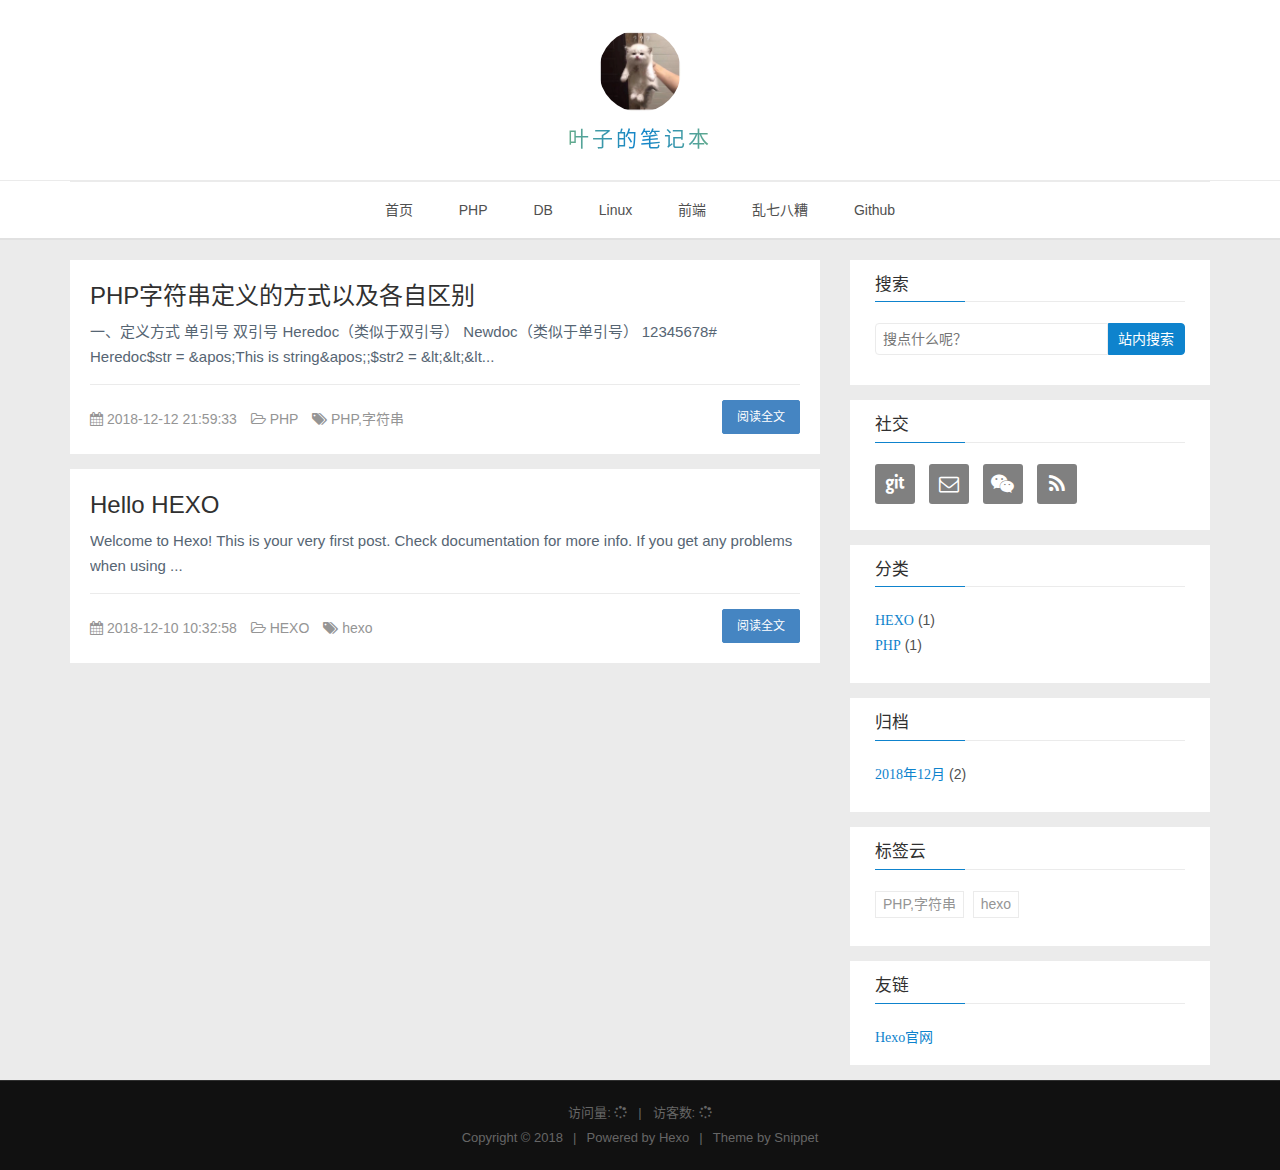
<file: index.html>
<!DOCTYPE HTML>
<html lang="zh-CN">
<head><meta name="generator" content="Hexo 3.8.0">
    <!--Setting-->
    <meta charset="UTF-8">
    <meta name="viewport" content="width=device-width, user-scalable=no, initial-scale=1.0, maximum-scale=1.0, minimum-scale=1.0">
    <meta http-equiv="X-UA-Compatible" content="IE=Edge,chrome=1">
    <meta http-equiv="Cache-Control" content="no-siteapp">
    <meta http-equiv="Cache-Control" content="no-transform">
    <meta name="renderer" content="webkit|ie-comp|ie-stand">
    <meta name="apple-mobile-web-app-capable" content="叶子的笔记本">
    <meta name="apple-mobile-web-app-status-bar-style" content="black">
    <meta name="format-detection" content="telephone=no,email=no,adress=no">
    <meta name="browsermode" content="application">
    <meta name="screen-orientation" content="portrait">
    <link rel="dns-prefetch" href="http://yoursite.com">
    <!--SEO-->

<meta name="description" content="叶永镇的个人博客,也是叶永镇的笔记本,记录分享php相关开发经验.">



<meta name="keywords" content="博客,个人博客,技术博客,PHP博客,php,linux,数据库,前端,笔记,叶子的笔记本">



<meta name="robots" content="all">
<meta name="google" content="all">
<meta name="googlebot" content="all">
<meta name="verify" content="all">
    <!--Title-->


<title>叶子的笔记本</title>


    <link rel="alternate" href="/atom.xml" title="叶子的笔记本" type="application/atom+xml">


    <link rel="icon" href="/favicon.ico">

    



<link rel="stylesheet" href="/css/bootstrap.min.css?rev=3.3.7">
<link rel="stylesheet" href="/css/font-awesome.min.css?rev=4.5.0">
<link rel="stylesheet" href="/css/style.css?rev=@@hash">




    





    

</head>

</html>
<!--[if lte IE 8]>
<style>
    html{ font-size: 1em }
</style>
<![endif]-->
<!--[if lte IE 9]>
<div style="ie">你使用的浏览器版本过低，为了你更好的阅读体验，请更新浏览器的版本或者使用其他现代浏览器，比如Chrome、Firefox、Safari等。</div>
<![endif]-->

<body>
    <header class="main-header" style="background-image:url(http://snippet.shenliyang.com/img/banner.jpg)">
    <div class="main-header-box">
        <a class="header-avatar" href="/" title="叶永镇">
            <img src="/img/avatar.jpg" alt="logo头像" class="img-responsive center-block">
        </a>
        <div class="branding">
        	<!--<h2 class="text-hide">Snippet主题,从未如此简单有趣</h2>-->
            
                <h2> 叶子的笔记本 </h2>
            
    	</div>
    </div>
</header>
    <nav class="main-navigation">
    <div class="container">
        <div class="row">
            <div class="col-sm-12">
                <div class="navbar-header"><span class="nav-toggle-button collapsed pull-right" data-toggle="collapse" data-target="#main-menu" id="mnav">
                    <span class="sr-only"></span>
                        <i class="fa fa-bars"></i>
                    </span>
                    <a class="navbar-brand" href="http://yoursite.com">叶子的笔记本</a>
                </div>
                <div class="collapse navbar-collapse" id="main-menu">
                    <ul class="menu">
                        
                            <li role="presentation" class="text-center">
                                <a href="/"><i class="fa "></i>首页</a>
                            </li>
                        
                            <li role="presentation" class="text-center">
                                <a href="/categories/PHP/"><i class="fa "></i>PHP</a>
                            </li>
                        
                            <li role="presentation" class="text-center">
                                <a href="/categories/DB/"><i class="fa "></i>DB</a>
                            </li>
                        
                            <li role="presentation" class="text-center">
                                <a href="/categories/Linux/"><i class="fa "></i>Linux</a>
                            </li>
                        
                            <li role="presentation" class="text-center">
                                <a href="/categories/前端/"><i class="fa "></i>前端</a>
                            </li>
                        
                            <li role="presentation" class="text-center">
                                <a href="/categories/乱七八糟/"><i class="fa "></i>乱七八糟</a>
                            </li>
                        
                            <li role="presentation" class="text-center">
                                <a href="https://github.com/yeyongzhen"><i class="fa "></i>Github</a>
                            </li>
                        
                    </ul>
                </div>
            </div>
        </div>
    </div>
</nav>
    <section class="content-wrap">
        <div class="container">
            <div class="row">
                <main class="col-md-8 main-content ">
                    




<article class="post">
    
    <div class="post-content">
        <div class="post-head home-post-head">
            <h1 class="post-title">
                <a href="/2018/12/12/PHP字符串定义的方式以及各自区别/">PHP字符串定义的方式以及各自区别</a>
            </h1>
            <!--<div class="post-meta">-->
                <!--<div class="post-meta">
    
    
    <span class="categories-meta fa-wrap">
        <i class="fa fa-folder-open-o"></i>
        <a href="/categories/PHP">
            PHP
        </a>
    </span>
    

    
    <span class="fa-wrap">
        <i class="fa fa-tags"></i>
        <span class="tags-meta">
            
                
                    <a href="/tags/PHP,字符串" title="PHP,字符串">
                        PHP,字符串
                    </a>
                
            
        </span>
    </span>
    

    
</div>
-->
                <!--<time class="post-date" datetime="" title="">-->
                    <!--<i class="fa fa-calendar"></i>-->
                    <!--2018-12-12 21:59:33-->
                <!--</time>-->
            <!--</div>-->
        </div>
        <p class="brief">
            
                一、定义方式
单引号
双引号
Heredoc（类似于双引号）
Newdoc（类似于单引号）

12345678# Heredoc$str = &amp;apos;This is string&amp;apos;;$str2 = &amp;lt;&amp;lt;&amp;lt...
            
        </p>
    </div>
    
        <footer class="post-footer clearfix">
            <div class="pull-left tag-list">
                <div class="post-meta">
     <span class="categories-meta fa-wrap">
        <i class="fa fa-calendar"></i>
        <a href="javascript:;">
            2018-12-12 21:59:33
        </a>
    </span>

    
    
    <span class="categories-meta fa-wrap">
        <i class="fa fa-folder-open-o"></i>
        <a href="/categories/PHP">
            PHP
        </a>
    </span>
    

    
    <span class="fa-wrap">
        <i class="fa fa-tags"></i>
        <span class="tags-meta">
            
                
                    <a href="/tags/PHP,字符串" title="PHP,字符串">
                        PHP,字符串
                    </a>
                
            
        </span>
    </span>
    

    
</div>

            </div>

            <div class="post-permalink">
                <a href="/2018/12/12/PHP字符串定义的方式以及各自区别/" class="btn btn-sm btn-default">阅读全文</a>
            </div>
        </footer>
    
</article>


<article class="post">
    
    <div class="post-content">
        <div class="post-head home-post-head">
            <h1 class="post-title">
                <a href="/2018/12/10/hello-world/">Hello HEXO</a>
            </h1>
            <!--<div class="post-meta">-->
                <!--<div class="post-meta">
    
    
    <span class="categories-meta fa-wrap">
        <i class="fa fa-folder-open-o"></i>
        <a href="/categories/HEXO">
            HEXO
        </a>
    </span>
    

    
    <span class="fa-wrap">
        <i class="fa fa-tags"></i>
        <span class="tags-meta">
            
                
                    <a href="/tags/hexo" title="hexo">
                        hexo
                    </a>
                
            
        </span>
    </span>
    

    
</div>
-->
                <!--<time class="post-date" datetime="" title="">-->
                    <!--<i class="fa fa-calendar"></i>-->
                    <!--2018-12-10 10:32:58-->
                <!--</time>-->
            <!--</div>-->
        </div>
        <p class="brief">
            
                Welcome to Hexo! This is your very first post. Check documentation for more info. If you get any problems when using ...
            
        </p>
    </div>
    
        <footer class="post-footer clearfix">
            <div class="pull-left tag-list">
                <div class="post-meta">
     <span class="categories-meta fa-wrap">
        <i class="fa fa-calendar"></i>
        <a href="javascript:;">
            2018-12-10 10:32:58
        </a>
    </span>

    
    
    <span class="categories-meta fa-wrap">
        <i class="fa fa-folder-open-o"></i>
        <a href="/categories/HEXO">
            HEXO
        </a>
    </span>
    

    
    <span class="fa-wrap">
        <i class="fa fa-tags"></i>
        <span class="tags-meta">
            
                
                    <a href="/tags/hexo" title="hexo">
                        hexo
                    </a>
                
            
        </span>
    </span>
    

    
</div>

            </div>

            <div class="post-permalink">
                <a href="/2018/12/10/hello-world/" class="btn btn-sm btn-default">阅读全文</a>
            </div>
        </footer>
    
</article>






                </main>
                
                    
    <aside class="col-md-4 sidebar">
        
        
    <div class="widget">
        <h3 class="title">搜索</h3>
        <div id="search-form">
            <div id="result-mask" class="hide"></div>
            <div class="search-area">
                
                    <input id="search-key" type="search" autocomplete="off" placeholder="搜点什么呢？">
                    <button type="button" class="search-form-submit" id="search-local">站内搜索</button>
                
                
            </div>
            <div id="result-wrap" class="hide">
                <div id="search-result"></div>
            </div>
            <div class="hide">
                <template id="search-tpl">
                    <div class="item">
                        <a href="/{path}" title="{title}">
                            <div class="title">{title}</div>
                            <div class="content">{content}</div>
                        </a>
                    </div>
                </template>
            </div>
        </div>
    </div>

        
        
    <div class="widget">
      <h3 class="title">社交</h3> 
        <div class="content social">
            
	            <a href="//github.com/yeyongzhen" rel="external nofollow" title="Github" target="_blank">
			    	<i class="git fa fa-git"></i>
			    </a>
            
	            <a href="" rel="external nofollow" title="邮箱" target="_blank">
			    	<i class="envelope-o fa fa-envelope-o"></i>
			    </a>
            
	            <a href="/" rel="external nofollow" title="微信" target="_blank">
			    	<i class="weixin fa fa-weixin"></i>
			    </a>
            
	            <a href="/atom.xml" rel="external nofollow" title="RSS" target="_blank">
			    	<i class="feed fa fa-feed"></i>
			    </a>
            
        </div>
    </div>


        
        
    <div class="widget">
        <h3 class="title">分类</h3>
        <ul class="category-list"><li class="category-list-item"><a class="category-list-link" href="/categories/HEXO/"><i class="fa" aria-hidden="true">HEXO</i></a><span class="category-list-count">1</span></li><li class="category-list-item"><a class="category-list-link" href="/categories/PHP/"><i class="fa" aria-hidden="true">PHP</i></a><span class="category-list-count">1</span></li></ul>
    </div>


        
        
    <div class="widget">
        <h3 class="title">归档</h3>
        <ul class="archive-list"><li class="archive-list-item"><a class="archive-list-link" href="/archives/2018/12/"><i class="fa" aria-hidden="true">2018年12月</i></a><span class="archive-list-count">2</span></li></ul>
    </div>


        
        
  <div class="widget">
    <h3 class="title">标签云</h3>
    <div class="content tag-cloud">
        
            <a href="/tags/PHP-字符串/" style="font-size: 10px;">PHP,字符串</a> <a href="/tags/hexo/" style="font-size: 10px;">hexo</a>
        
    </div>
  </div>


        
        
    <div class="widget">
        <h3 class="title">友链</h3>
        <div class="content friends-link">
        
            <a href="https://hexo.io/zh-cn/" class="fa" target="_blank">Hexo官网</a>
        
        </div>
    </div>


        
    </aside>

                
            </div>
        </div>
    </section>
    <footer class="main-footer">
    <div class="container">
        <div class="row">
        </div>
    </div>
</footer>

<a id="back-to-top" class="icon-btn hide">
	<i class="fa fa-chevron-up"></i>
</a>




    <div class="copyright">
    <div class="container">
        <div class="row">
            <div class="col-sm-12">
                <div class="busuanzi">
    
        访问量:
        <strong id="busuanzi_value_site_pv">
            <i class="fa fa-spinner fa-spin"></i>
        </strong>
        &nbsp; | &nbsp;
        访客数:
        <strong id="busuanzi_value_site_uv">
            <i class="fa fa-spinner fa-spin"></i>
        </strong>
    
</div>

            </div>
            <div class="col-sm-12">
                <span>Copyright &copy; 2018
                </span> |
                <span>
                    Powered by <a href="//hexo.io" class="copyright-links" target="_blank" rel="nofollow">Hexo</a>
                </span> |
                <span>
                    Theme by <a href="//github.com/shenliyang/hexo-theme-snippet.git" class="copyright-links" target="_blank" rel="nofollow">Snippet</a>
                </span>
            </div>
        </div>
    </div>
</div>


	<script src="/js/search.js?rev=@@hash"></script>





    <script async src="//busuanzi.ibruce.info/busuanzi/2.3/busuanzi.pure.mini.js"></script>


<script src="/js/app.js?rev=@@hash"></script>

</body>
</html>
</file>
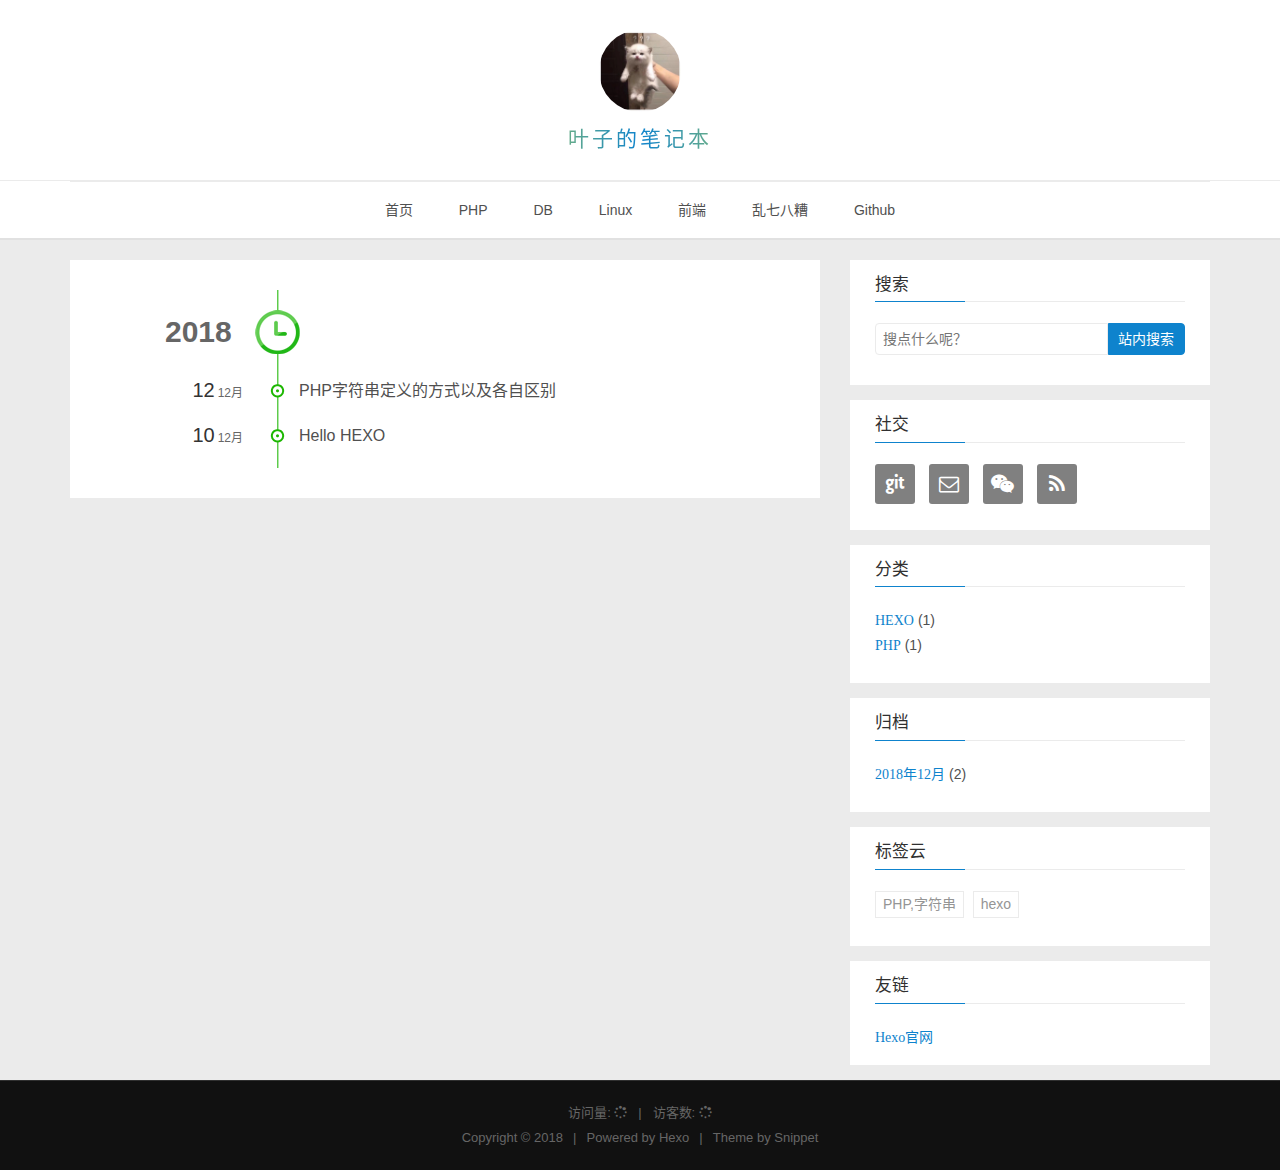
<file: archives/index.html>
<!DOCTYPE HTML>
<html lang="zh-CN">
<head><meta name="generator" content="Hexo 3.8.0">
    <!--Setting-->
    <meta charset="UTF-8">
    <meta name="viewport" content="width=device-width, user-scalable=no, initial-scale=1.0, maximum-scale=1.0, minimum-scale=1.0">
    <meta http-equiv="X-UA-Compatible" content="IE=Edge,chrome=1">
    <meta http-equiv="Cache-Control" content="no-siteapp">
    <meta http-equiv="Cache-Control" content="no-transform">
    <meta name="renderer" content="webkit|ie-comp|ie-stand">
    <meta name="apple-mobile-web-app-capable" content="叶子的笔记本">
    <meta name="apple-mobile-web-app-status-bar-style" content="black">
    <meta name="format-detection" content="telephone=no,email=no,adress=no">
    <meta name="browsermode" content="application">
    <meta name="screen-orientation" content="portrait">
    <link rel="dns-prefetch" href="http://yoursite.com">
    <!--SEO-->

<meta name="description" content="叶永镇的个人博客,也是叶永镇的笔记本,记录分享php相关开发经验.">



<meta name="keywords" content="博客,个人博客,技术博客,PHP博客,php,linux,数据库,前端,笔记,叶子的笔记本">



<meta name="robots" content="all">
<meta name="google" content="all">
<meta name="googlebot" content="all">
<meta name="verify" content="all">
    <!--Title-->


<title>归档 | 叶子的笔记本</title>


    <link rel="alternate" href="/atom.xml" title="叶子的笔记本" type="application/atom+xml">


    <link rel="icon" href="/favicon.ico">

    



<link rel="stylesheet" href="/css/bootstrap.min.css?rev=3.3.7">
<link rel="stylesheet" href="/css/font-awesome.min.css?rev=4.5.0">
<link rel="stylesheet" href="/css/style.css?rev=@@hash">




    





    

</head>

</html>
<!--[if lte IE 8]>
<style>
    html{ font-size: 1em }
</style>
<![endif]-->
<!--[if lte IE 9]>
<div style="ie">你使用的浏览器版本过低，为了你更好的阅读体验，请更新浏览器的版本或者使用其他现代浏览器，比如Chrome、Firefox、Safari等。</div>
<![endif]-->

<body>
    <header class="main-header" style="background-image:url(http://snippet.shenliyang.com/img/banner.jpg)">
    <div class="main-header-box">
        <a class="header-avatar" href="/" title="叶永镇">
            <img src="/img/avatar.jpg" alt="logo头像" class="img-responsive center-block">
        </a>
        <div class="branding">
        	<!--<h2 class="text-hide">Snippet主题,从未如此简单有趣</h2>-->
            
                <h2> 叶子的笔记本 </h2>
            
    	</div>
    </div>
</header>
    <nav class="main-navigation">
    <div class="container">
        <div class="row">
            <div class="col-sm-12">
                <div class="navbar-header"><span class="nav-toggle-button collapsed pull-right" data-toggle="collapse" data-target="#main-menu" id="mnav">
                    <span class="sr-only"></span>
                        <i class="fa fa-bars"></i>
                    </span>
                    <a class="navbar-brand" href="http://yoursite.com">叶子的笔记本</a>
                </div>
                <div class="collapse navbar-collapse" id="main-menu">
                    <ul class="menu">
                        
                            <li role="presentation" class="text-center">
                                <a href="/"><i class="fa "></i>首页</a>
                            </li>
                        
                            <li role="presentation" class="text-center">
                                <a href="/categories/PHP/"><i class="fa "></i>PHP</a>
                            </li>
                        
                            <li role="presentation" class="text-center">
                                <a href="/categories/DB/"><i class="fa "></i>DB</a>
                            </li>
                        
                            <li role="presentation" class="text-center">
                                <a href="/categories/Linux/"><i class="fa "></i>Linux</a>
                            </li>
                        
                            <li role="presentation" class="text-center">
                                <a href="/categories/前端/"><i class="fa "></i>前端</a>
                            </li>
                        
                            <li role="presentation" class="text-center">
                                <a href="/categories/乱七八糟/"><i class="fa "></i>乱七八糟</a>
                            </li>
                        
                            <li role="presentation" class="text-center">
                                <a href="https://github.com/yeyongzhen"><i class="fa "></i>Github</a>
                            </li>
                        
                    </ul>
                </div>
            </div>
        </div>
    </div>
</nav>
    <section class="content-wrap">
        <div class="container">
            <div class="row">
                <main class="col-md-8 main-content ">
                    <div id="main">
     <div class="timebox">
          <div class="timeline">
              <ul>
                
                
                    
                    
                        
                            
                            <h2>2018</h2>
                        
                        
                          <li>
                        
                            <h3>
                              12<span>12月</span>
                            </h3>
                            <a href="/2018/12/12/PHP字符串定义的方式以及各自区别/" title="PHP字符串定义的方式以及各自区别" target="_blank">PHP字符串定义的方式以及各自区别</a>
                        </li>
                    
                
                    
                    
                        
                        
                          <li>
                        
                            <h3>
                              10<span>12月</span>
                            </h3>
                            <a href="/2018/12/10/hello-world/" title="Hello HEXO" target="_blank">Hello HEXO</a>
                        </li>
                    
                
              </ul>
          </div>
    </div>
</div>



                </main>
                
                    
    <aside class="col-md-4 sidebar">
        
        
    <div class="widget">
        <h3 class="title">搜索</h3>
        <div id="search-form">
            <div id="result-mask" class="hide"></div>
            <div class="search-area">
                
                    <input id="search-key" type="search" autocomplete="off" placeholder="搜点什么呢？">
                    <button type="button" class="search-form-submit" id="search-local">站内搜索</button>
                
                
            </div>
            <div id="result-wrap" class="hide">
                <div id="search-result"></div>
            </div>
            <div class="hide">
                <template id="search-tpl">
                    <div class="item">
                        <a href="/{path}" title="{title}">
                            <div class="title">{title}</div>
                            <div class="content">{content}</div>
                        </a>
                    </div>
                </template>
            </div>
        </div>
    </div>

        
        
    <div class="widget">
      <h3 class="title">社交</h3> 
        <div class="content social">
            
	            <a href="//github.com/yeyongzhen" rel="external nofollow" title="Github" target="_blank">
			    	<i class="git fa fa-git"></i>
			    </a>
            
	            <a href="" rel="external nofollow" title="邮箱" target="_blank">
			    	<i class="envelope-o fa fa-envelope-o"></i>
			    </a>
            
	            <a href="/" rel="external nofollow" title="微信" target="_blank">
			    	<i class="weixin fa fa-weixin"></i>
			    </a>
            
	            <a href="/atom.xml" rel="external nofollow" title="RSS" target="_blank">
			    	<i class="feed fa fa-feed"></i>
			    </a>
            
        </div>
    </div>


        
        
    <div class="widget">
        <h3 class="title">分类</h3>
        <ul class="category-list"><li class="category-list-item"><a class="category-list-link" href="/categories/HEXO/"><i class="fa" aria-hidden="true">HEXO</i></a><span class="category-list-count">1</span></li><li class="category-list-item"><a class="category-list-link" href="/categories/PHP/"><i class="fa" aria-hidden="true">PHP</i></a><span class="category-list-count">1</span></li></ul>
    </div>


        
        
    <div class="widget">
        <h3 class="title">归档</h3>
        <ul class="archive-list"><li class="archive-list-item"><a class="archive-list-link" href="/archives/2018/12/"><i class="fa" aria-hidden="true">2018年12月</i></a><span class="archive-list-count">2</span></li></ul>
    </div>


        
        
  <div class="widget">
    <h3 class="title">标签云</h3>
    <div class="content tag-cloud">
        
            <a href="/tags/PHP-字符串/" style="font-size: 10px;">PHP,字符串</a> <a href="/tags/hexo/" style="font-size: 10px;">hexo</a>
        
    </div>
  </div>


        
        
    <div class="widget">
        <h3 class="title">友链</h3>
        <div class="content friends-link">
        
            <a href="https://hexo.io/zh-cn/" class="fa" target="_blank">Hexo官网</a>
        
        </div>
    </div>


        
    </aside>

                
            </div>
        </div>
    </section>
    <footer class="main-footer">
    <div class="container">
        <div class="row">
        </div>
    </div>
</footer>

<a id="back-to-top" class="icon-btn hide">
	<i class="fa fa-chevron-up"></i>
</a>




    <div class="copyright">
    <div class="container">
        <div class="row">
            <div class="col-sm-12">
                <div class="busuanzi">
    
        访问量:
        <strong id="busuanzi_value_site_pv">
            <i class="fa fa-spinner fa-spin"></i>
        </strong>
        &nbsp; | &nbsp;
        访客数:
        <strong id="busuanzi_value_site_uv">
            <i class="fa fa-spinner fa-spin"></i>
        </strong>
    
</div>

            </div>
            <div class="col-sm-12">
                <span>Copyright &copy; 2018
                </span> |
                <span>
                    Powered by <a href="//hexo.io" class="copyright-links" target="_blank" rel="nofollow">Hexo</a>
                </span> |
                <span>
                    Theme by <a href="//github.com/shenliyang/hexo-theme-snippet.git" class="copyright-links" target="_blank" rel="nofollow">Snippet</a>
                </span>
            </div>
        </div>
    </div>
</div>


	<script src="/js/search.js?rev=@@hash"></script>





    <script async src="//busuanzi.ibruce.info/busuanzi/2.3/busuanzi.pure.mini.js"></script>


<script src="/js/app.js?rev=@@hash"></script>

</body>
</html>
</file>
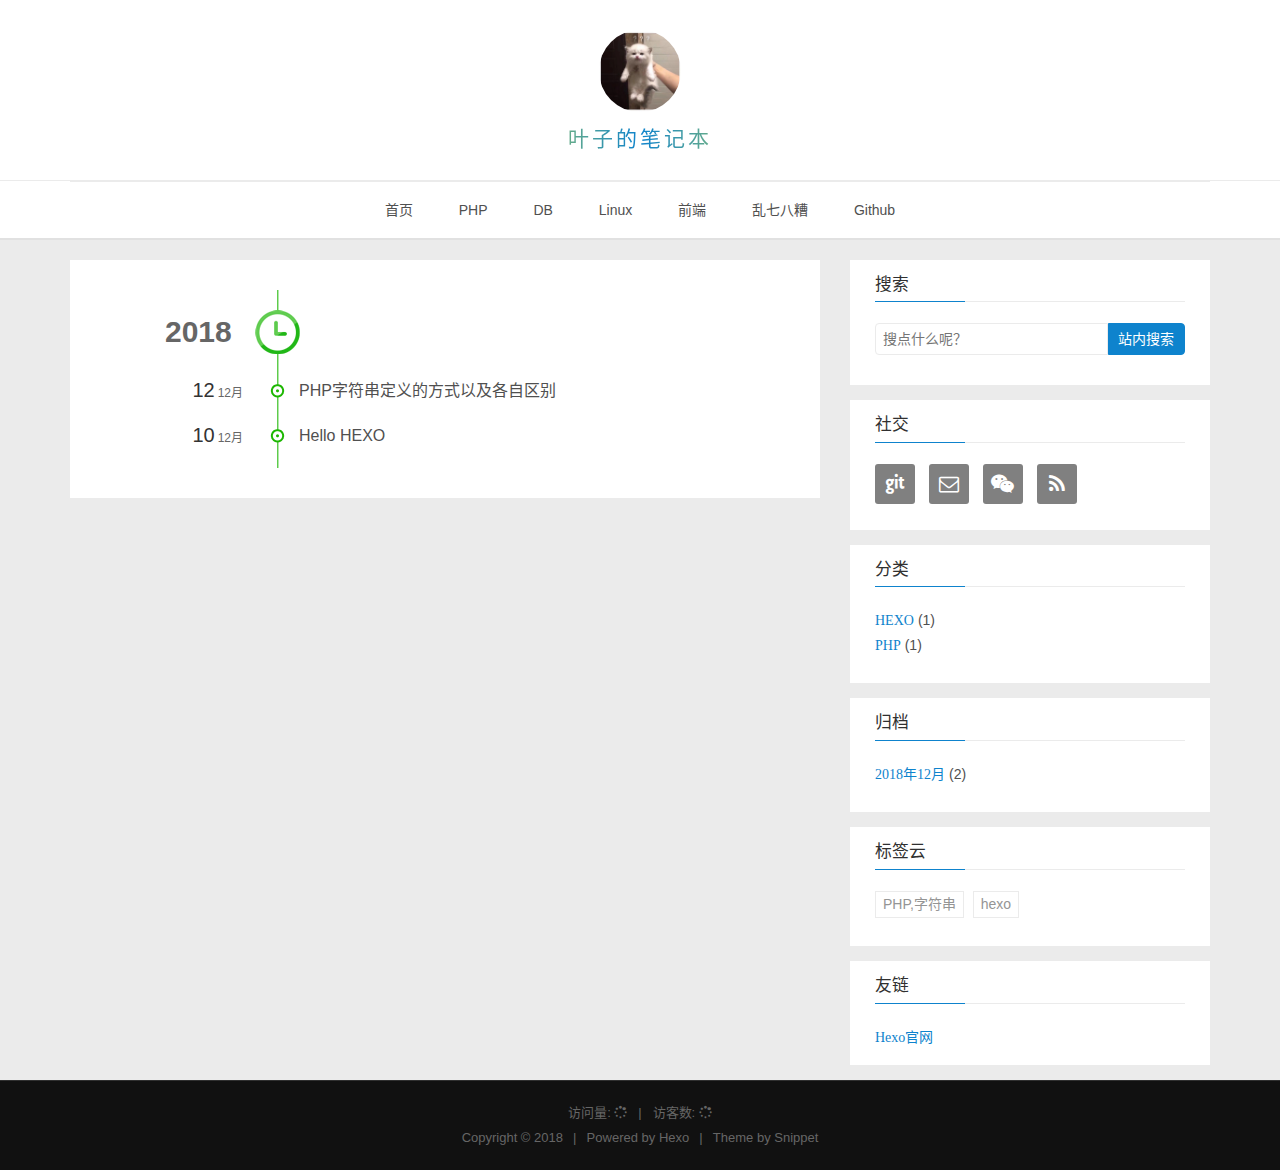
<file: archives/2018/index.html>
<!DOCTYPE HTML>
<html lang="zh-CN">
<head><meta name="generator" content="Hexo 3.8.0">
    <!--Setting-->
    <meta charset="UTF-8">
    <meta name="viewport" content="width=device-width, user-scalable=no, initial-scale=1.0, maximum-scale=1.0, minimum-scale=1.0">
    <meta http-equiv="X-UA-Compatible" content="IE=Edge,chrome=1">
    <meta http-equiv="Cache-Control" content="no-siteapp">
    <meta http-equiv="Cache-Control" content="no-transform">
    <meta name="renderer" content="webkit|ie-comp|ie-stand">
    <meta name="apple-mobile-web-app-capable" content="叶子的笔记本">
    <meta name="apple-mobile-web-app-status-bar-style" content="black">
    <meta name="format-detection" content="telephone=no,email=no,adress=no">
    <meta name="browsermode" content="application">
    <meta name="screen-orientation" content="portrait">
    <link rel="dns-prefetch" href="http://yoursite.com">
    <!--SEO-->

<meta name="description" content="叶永镇的个人博客,也是叶永镇的笔记本,记录分享php相关开发经验.">



<meta name="keywords" content="博客,个人博客,技术博客,PHP博客,php,linux,数据库,前端,笔记,叶子的笔记本">



<meta name="robots" content="all">
<meta name="google" content="all">
<meta name="googlebot" content="all">
<meta name="verify" content="all">
    <!--Title-->


<title>归档：2018 | 叶子的笔记本</title>


    <link rel="alternate" href="/atom.xml" title="叶子的笔记本" type="application/atom+xml">


    <link rel="icon" href="/favicon.ico">

    



<link rel="stylesheet" href="/css/bootstrap.min.css?rev=3.3.7">
<link rel="stylesheet" href="/css/font-awesome.min.css?rev=4.5.0">
<link rel="stylesheet" href="/css/style.css?rev=@@hash">




    





    

</head>

</html>
<!--[if lte IE 8]>
<style>
    html{ font-size: 1em }
</style>
<![endif]-->
<!--[if lte IE 9]>
<div style="ie">你使用的浏览器版本过低，为了你更好的阅读体验，请更新浏览器的版本或者使用其他现代浏览器，比如Chrome、Firefox、Safari等。</div>
<![endif]-->

<body>
    <header class="main-header" style="background-image:url(http://snippet.shenliyang.com/img/banner.jpg)">
    <div class="main-header-box">
        <a class="header-avatar" href="/" title="叶永镇">
            <img src="/img/avatar.jpg" alt="logo头像" class="img-responsive center-block">
        </a>
        <div class="branding">
        	<!--<h2 class="text-hide">Snippet主题,从未如此简单有趣</h2>-->
            
                <h2> 叶子的笔记本 </h2>
            
    	</div>
    </div>
</header>
    <nav class="main-navigation">
    <div class="container">
        <div class="row">
            <div class="col-sm-12">
                <div class="navbar-header"><span class="nav-toggle-button collapsed pull-right" data-toggle="collapse" data-target="#main-menu" id="mnav">
                    <span class="sr-only"></span>
                        <i class="fa fa-bars"></i>
                    </span>
                    <a class="navbar-brand" href="http://yoursite.com">叶子的笔记本</a>
                </div>
                <div class="collapse navbar-collapse" id="main-menu">
                    <ul class="menu">
                        
                            <li role="presentation" class="text-center">
                                <a href="/"><i class="fa "></i>首页</a>
                            </li>
                        
                            <li role="presentation" class="text-center">
                                <a href="/categories/PHP/"><i class="fa "></i>PHP</a>
                            </li>
                        
                            <li role="presentation" class="text-center">
                                <a href="/categories/DB/"><i class="fa "></i>DB</a>
                            </li>
                        
                            <li role="presentation" class="text-center">
                                <a href="/categories/Linux/"><i class="fa "></i>Linux</a>
                            </li>
                        
                            <li role="presentation" class="text-center">
                                <a href="/categories/前端/"><i class="fa "></i>前端</a>
                            </li>
                        
                            <li role="presentation" class="text-center">
                                <a href="/categories/乱七八糟/"><i class="fa "></i>乱七八糟</a>
                            </li>
                        
                            <li role="presentation" class="text-center">
                                <a href="https://github.com/yeyongzhen"><i class="fa "></i>Github</a>
                            </li>
                        
                    </ul>
                </div>
            </div>
        </div>
    </div>
</nav>
    <section class="content-wrap">
        <div class="container">
            <div class="row">
                <main class="col-md-8 main-content ">
                    <div id="main">
     <div class="timebox">
          <div class="timeline">
              <ul>
                
                
                    
                    
                        
                            
                            <h2>2018</h2>
                        
                        
                          <li>
                        
                            <h3>
                              12<span>12月</span>
                            </h3>
                            <a href="/2018/12/12/PHP字符串定义的方式以及各自区别/" title="PHP字符串定义的方式以及各自区别" target="_blank">PHP字符串定义的方式以及各自区别</a>
                        </li>
                    
                
                    
                    
                        
                        
                          <li>
                        
                            <h3>
                              10<span>12月</span>
                            </h3>
                            <a href="/2018/12/10/hello-world/" title="Hello HEXO" target="_blank">Hello HEXO</a>
                        </li>
                    
                
              </ul>
          </div>
    </div>
</div>



                </main>
                
                    
    <aside class="col-md-4 sidebar">
        
        
    <div class="widget">
        <h3 class="title">搜索</h3>
        <div id="search-form">
            <div id="result-mask" class="hide"></div>
            <div class="search-area">
                
                    <input id="search-key" type="search" autocomplete="off" placeholder="搜点什么呢？">
                    <button type="button" class="search-form-submit" id="search-local">站内搜索</button>
                
                
            </div>
            <div id="result-wrap" class="hide">
                <div id="search-result"></div>
            </div>
            <div class="hide">
                <template id="search-tpl">
                    <div class="item">
                        <a href="/{path}" title="{title}">
                            <div class="title">{title}</div>
                            <div class="content">{content}</div>
                        </a>
                    </div>
                </template>
            </div>
        </div>
    </div>

        
        
    <div class="widget">
      <h3 class="title">社交</h3> 
        <div class="content social">
            
	            <a href="//github.com/yeyongzhen" rel="external nofollow" title="Github" target="_blank">
			    	<i class="git fa fa-git"></i>
			    </a>
            
	            <a href="" rel="external nofollow" title="邮箱" target="_blank">
			    	<i class="envelope-o fa fa-envelope-o"></i>
			    </a>
            
	            <a href="/" rel="external nofollow" title="微信" target="_blank">
			    	<i class="weixin fa fa-weixin"></i>
			    </a>
            
	            <a href="/atom.xml" rel="external nofollow" title="RSS" target="_blank">
			    	<i class="feed fa fa-feed"></i>
			    </a>
            
        </div>
    </div>


        
        
    <div class="widget">
        <h3 class="title">分类</h3>
        <ul class="category-list"><li class="category-list-item"><a class="category-list-link" href="/categories/HEXO/"><i class="fa" aria-hidden="true">HEXO</i></a><span class="category-list-count">1</span></li><li class="category-list-item"><a class="category-list-link" href="/categories/PHP/"><i class="fa" aria-hidden="true">PHP</i></a><span class="category-list-count">1</span></li></ul>
    </div>


        
        
    <div class="widget">
        <h3 class="title">归档</h3>
        <ul class="archive-list"><li class="archive-list-item"><a class="archive-list-link" href="/archives/2018/12/"><i class="fa" aria-hidden="true">2018年12月</i></a><span class="archive-list-count">2</span></li></ul>
    </div>


        
        
  <div class="widget">
    <h3 class="title">标签云</h3>
    <div class="content tag-cloud">
        
            <a href="/tags/PHP-字符串/" style="font-size: 10px;">PHP,字符串</a> <a href="/tags/hexo/" style="font-size: 10px;">hexo</a>
        
    </div>
  </div>


        
        
    <div class="widget">
        <h3 class="title">友链</h3>
        <div class="content friends-link">
        
            <a href="https://hexo.io/zh-cn/" class="fa" target="_blank">Hexo官网</a>
        
        </div>
    </div>


        
    </aside>

                
            </div>
        </div>
    </section>
    <footer class="main-footer">
    <div class="container">
        <div class="row">
        </div>
    </div>
</footer>

<a id="back-to-top" class="icon-btn hide">
	<i class="fa fa-chevron-up"></i>
</a>




    <div class="copyright">
    <div class="container">
        <div class="row">
            <div class="col-sm-12">
                <div class="busuanzi">
    
        访问量:
        <strong id="busuanzi_value_site_pv">
            <i class="fa fa-spinner fa-spin"></i>
        </strong>
        &nbsp; | &nbsp;
        访客数:
        <strong id="busuanzi_value_site_uv">
            <i class="fa fa-spinner fa-spin"></i>
        </strong>
    
</div>

            </div>
            <div class="col-sm-12">
                <span>Copyright &copy; 2018
                </span> |
                <span>
                    Powered by <a href="//hexo.io" class="copyright-links" target="_blank" rel="nofollow">Hexo</a>
                </span> |
                <span>
                    Theme by <a href="//github.com/shenliyang/hexo-theme-snippet.git" class="copyright-links" target="_blank" rel="nofollow">Snippet</a>
                </span>
            </div>
        </div>
    </div>
</div>


	<script src="/js/search.js?rev=@@hash"></script>





    <script async src="//busuanzi.ibruce.info/busuanzi/2.3/busuanzi.pure.mini.js"></script>


<script src="/js/app.js?rev=@@hash"></script>

</body>
</html>
</file>
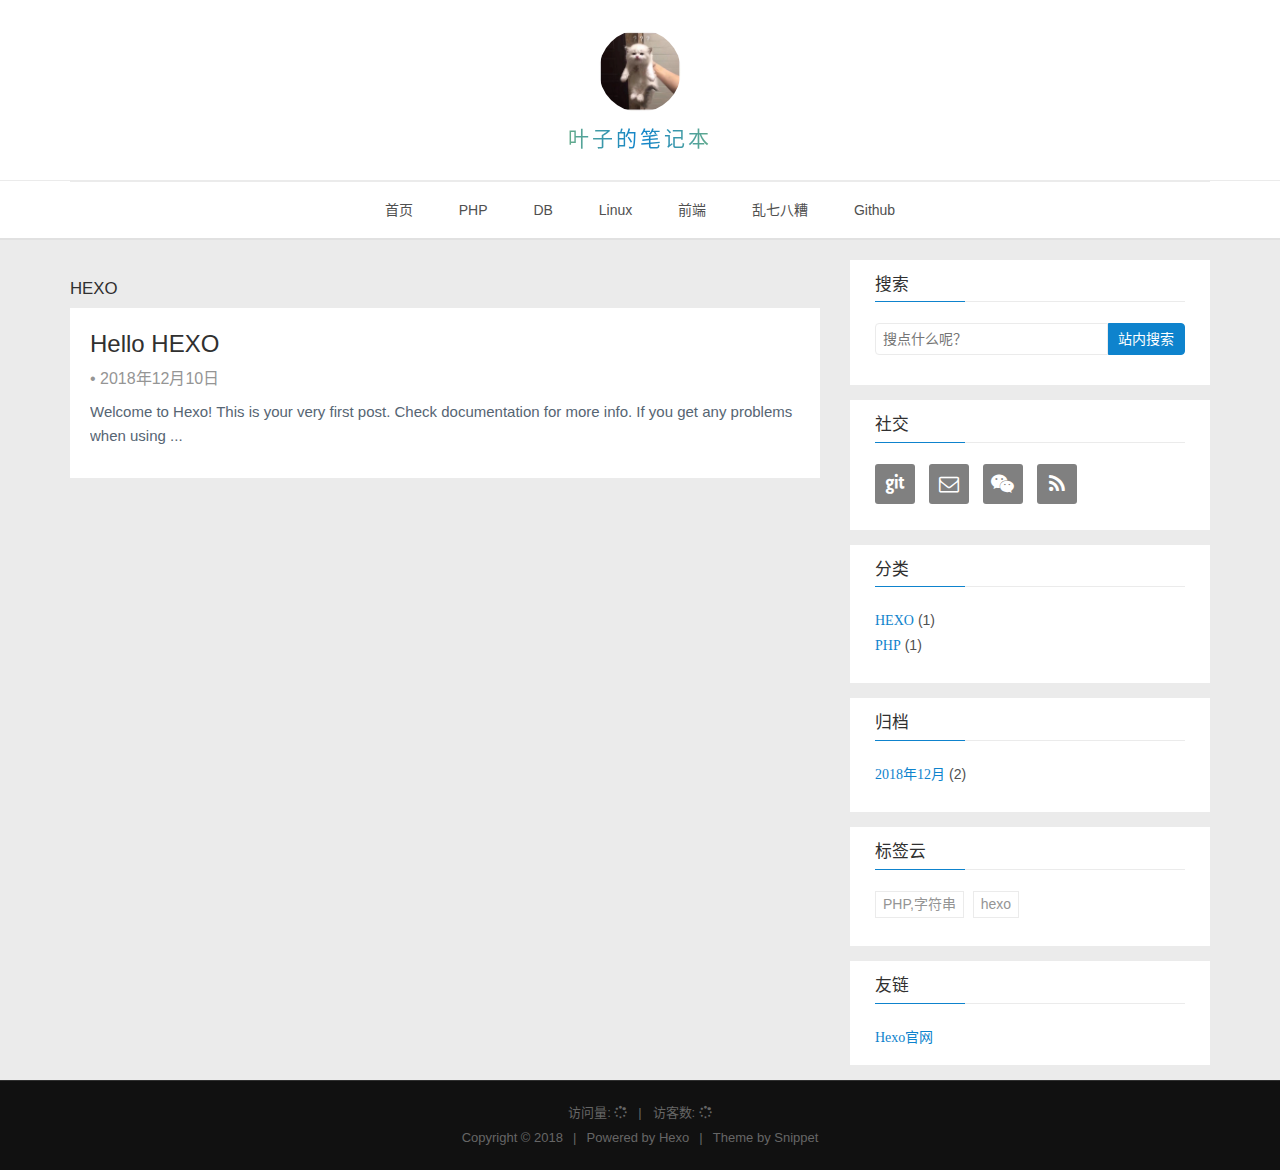
<file: categories/HEXO/index.html>
<!DOCTYPE HTML>
<html lang="zh-CN">
<head><meta name="generator" content="Hexo 3.8.0">
    <!--Setting-->
    <meta charset="UTF-8">
    <meta name="viewport" content="width=device-width, user-scalable=no, initial-scale=1.0, maximum-scale=1.0, minimum-scale=1.0">
    <meta http-equiv="X-UA-Compatible" content="IE=Edge,chrome=1">
    <meta http-equiv="Cache-Control" content="no-siteapp">
    <meta http-equiv="Cache-Control" content="no-transform">
    <meta name="renderer" content="webkit|ie-comp|ie-stand">
    <meta name="apple-mobile-web-app-capable" content="叶子的笔记本">
    <meta name="apple-mobile-web-app-status-bar-style" content="black">
    <meta name="format-detection" content="telephone=no,email=no,adress=no">
    <meta name="browsermode" content="application">
    <meta name="screen-orientation" content="portrait">
    <link rel="dns-prefetch" href="http://yoursite.com">
    <!--SEO-->

<meta name="description" content="叶永镇的个人博客,也是叶永镇的笔记本,记录分享php相关开发经验.">



<meta name="keywords" content="博客,个人博客,技术博客,PHP博客,php,linux,数据库,前端,笔记,叶子的笔记本">



<meta name="robots" content="all">
<meta name="google" content="all">
<meta name="googlebot" content="all">
<meta name="verify" content="all">
    <!--Title-->


<title>分类: HEXO | 叶子的笔记本</title>


    <link rel="alternate" href="/atom.xml" title="叶子的笔记本" type="application/atom+xml">


    <link rel="icon" href="/favicon.ico">

    



<link rel="stylesheet" href="/css/bootstrap.min.css?rev=3.3.7">
<link rel="stylesheet" href="/css/font-awesome.min.css?rev=4.5.0">
<link rel="stylesheet" href="/css/style.css?rev=@@hash">




    





    

</head>

</html>
<!--[if lte IE 8]>
<style>
    html{ font-size: 1em }
</style>
<![endif]-->
<!--[if lte IE 9]>
<div style="ie">你使用的浏览器版本过低，为了你更好的阅读体验，请更新浏览器的版本或者使用其他现代浏览器，比如Chrome、Firefox、Safari等。</div>
<![endif]-->

<body>
    <header class="main-header" style="background-image:url(http://snippet.shenliyang.com/img/banner.jpg)">
    <div class="main-header-box">
        <a class="header-avatar" href="/" title="叶永镇">
            <img src="/img/avatar.jpg" alt="logo头像" class="img-responsive center-block">
        </a>
        <div class="branding">
        	<!--<h2 class="text-hide">Snippet主题,从未如此简单有趣</h2>-->
            
                <h2> 叶子的笔记本 </h2>
            
    	</div>
    </div>
</header>
    <nav class="main-navigation">
    <div class="container">
        <div class="row">
            <div class="col-sm-12">
                <div class="navbar-header"><span class="nav-toggle-button collapsed pull-right" data-toggle="collapse" data-target="#main-menu" id="mnav">
                    <span class="sr-only"></span>
                        <i class="fa fa-bars"></i>
                    </span>
                    <a class="navbar-brand" href="http://yoursite.com">叶子的笔记本</a>
                </div>
                <div class="collapse navbar-collapse" id="main-menu">
                    <ul class="menu">
                        
                            <li role="presentation" class="text-center">
                                <a href="/"><i class="fa "></i>首页</a>
                            </li>
                        
                            <li role="presentation" class="text-center">
                                <a href="/categories/PHP/"><i class="fa "></i>PHP</a>
                            </li>
                        
                            <li role="presentation" class="text-center">
                                <a href="/categories/DB/"><i class="fa "></i>DB</a>
                            </li>
                        
                            <li role="presentation" class="text-center">
                                <a href="/categories/Linux/"><i class="fa "></i>Linux</a>
                            </li>
                        
                            <li role="presentation" class="text-center">
                                <a href="/categories/前端/"><i class="fa "></i>前端</a>
                            </li>
                        
                            <li role="presentation" class="text-center">
                                <a href="/categories/乱七八糟/"><i class="fa "></i>乱七八糟</a>
                            </li>
                        
                            <li role="presentation" class="text-center">
                                <a href="https://github.com/yeyongzhen"><i class="fa "></i>Github</a>
                            </li>
                        
                    </ul>
                </div>
            </div>
        </div>
    </div>
</nav>
    <section class="content-wrap">
        <div class="container">
            <div class="row">
                <main class="col-md-8 main-content ">
                    <h3>
    
        HEXO
    
</h3>

    <article class="post">
        
        <div class="post-content">
            <div class="post-head home-post-head">
                <h1 class="post-title">
                    <a href="/2018/12/10/hello-world/">Hello HEXO</a>
                </h1>
                <div class="post-meta">  &bull;
                    <time class="post-date" datetime="" title="">
                        2018年12月10日
                    </time>
                </div>
            </div>
            <p class="brief">
                
                    Welcome to Hexo! This is your very first post. Check documentation for more info. If you get any problems when using ...
                
            </p>
        </div>
    </article>
 









                </main>
                
                    
    <aside class="col-md-4 sidebar">
        
        
    <div class="widget">
        <h3 class="title">搜索</h3>
        <div id="search-form">
            <div id="result-mask" class="hide"></div>
            <div class="search-area">
                
                    <input id="search-key" type="search" autocomplete="off" placeholder="搜点什么呢？">
                    <button type="button" class="search-form-submit" id="search-local">站内搜索</button>
                
                
            </div>
            <div id="result-wrap" class="hide">
                <div id="search-result"></div>
            </div>
            <div class="hide">
                <template id="search-tpl">
                    <div class="item">
                        <a href="/{path}" title="{title}">
                            <div class="title">{title}</div>
                            <div class="content">{content}</div>
                        </a>
                    </div>
                </template>
            </div>
        </div>
    </div>

        
        
    <div class="widget">
      <h3 class="title">社交</h3> 
        <div class="content social">
            
	            <a href="//github.com/yeyongzhen" rel="external nofollow" title="Github" target="_blank">
			    	<i class="git fa fa-git"></i>
			    </a>
            
	            <a href="" rel="external nofollow" title="邮箱" target="_blank">
			    	<i class="envelope-o fa fa-envelope-o"></i>
			    </a>
            
	            <a href="/" rel="external nofollow" title="微信" target="_blank">
			    	<i class="weixin fa fa-weixin"></i>
			    </a>
            
	            <a href="/atom.xml" rel="external nofollow" title="RSS" target="_blank">
			    	<i class="feed fa fa-feed"></i>
			    </a>
            
        </div>
    </div>


        
        
    <div class="widget">
        <h3 class="title">分类</h3>
        <ul class="category-list"><li class="category-list-item"><a class="category-list-link" href="/categories/HEXO/"><i class="fa" aria-hidden="true">HEXO</i></a><span class="category-list-count">1</span></li><li class="category-list-item"><a class="category-list-link" href="/categories/PHP/"><i class="fa" aria-hidden="true">PHP</i></a><span class="category-list-count">1</span></li></ul>
    </div>


        
        
    <div class="widget">
        <h3 class="title">归档</h3>
        <ul class="archive-list"><li class="archive-list-item"><a class="archive-list-link" href="/archives/2018/12/"><i class="fa" aria-hidden="true">2018年12月</i></a><span class="archive-list-count">2</span></li></ul>
    </div>


        
        
  <div class="widget">
    <h3 class="title">标签云</h3>
    <div class="content tag-cloud">
        
            <a href="/tags/PHP-字符串/" style="font-size: 10px;">PHP,字符串</a> <a href="/tags/hexo/" style="font-size: 10px;">hexo</a>
        
    </div>
  </div>


        
        
    <div class="widget">
        <h3 class="title">友链</h3>
        <div class="content friends-link">
        
            <a href="https://hexo.io/zh-cn/" class="fa" target="_blank">Hexo官网</a>
        
        </div>
    </div>


        
    </aside>

                
            </div>
        </div>
    </section>
    <footer class="main-footer">
    <div class="container">
        <div class="row">
        </div>
    </div>
</footer>

<a id="back-to-top" class="icon-btn hide">
	<i class="fa fa-chevron-up"></i>
</a>




    <div class="copyright">
    <div class="container">
        <div class="row">
            <div class="col-sm-12">
                <div class="busuanzi">
    
        访问量:
        <strong id="busuanzi_value_site_pv">
            <i class="fa fa-spinner fa-spin"></i>
        </strong>
        &nbsp; | &nbsp;
        访客数:
        <strong id="busuanzi_value_site_uv">
            <i class="fa fa-spinner fa-spin"></i>
        </strong>
    
</div>

            </div>
            <div class="col-sm-12">
                <span>Copyright &copy; 2018
                </span> |
                <span>
                    Powered by <a href="//hexo.io" class="copyright-links" target="_blank" rel="nofollow">Hexo</a>
                </span> |
                <span>
                    Theme by <a href="//github.com/shenliyang/hexo-theme-snippet.git" class="copyright-links" target="_blank" rel="nofollow">Snippet</a>
                </span>
            </div>
        </div>
    </div>
</div>


	<script src="/js/search.js?rev=@@hash"></script>





    <script async src="//busuanzi.ibruce.info/busuanzi/2.3/busuanzi.pure.mini.js"></script>


<script src="/js/app.js?rev=@@hash"></script>

</body>
</html>
</file>
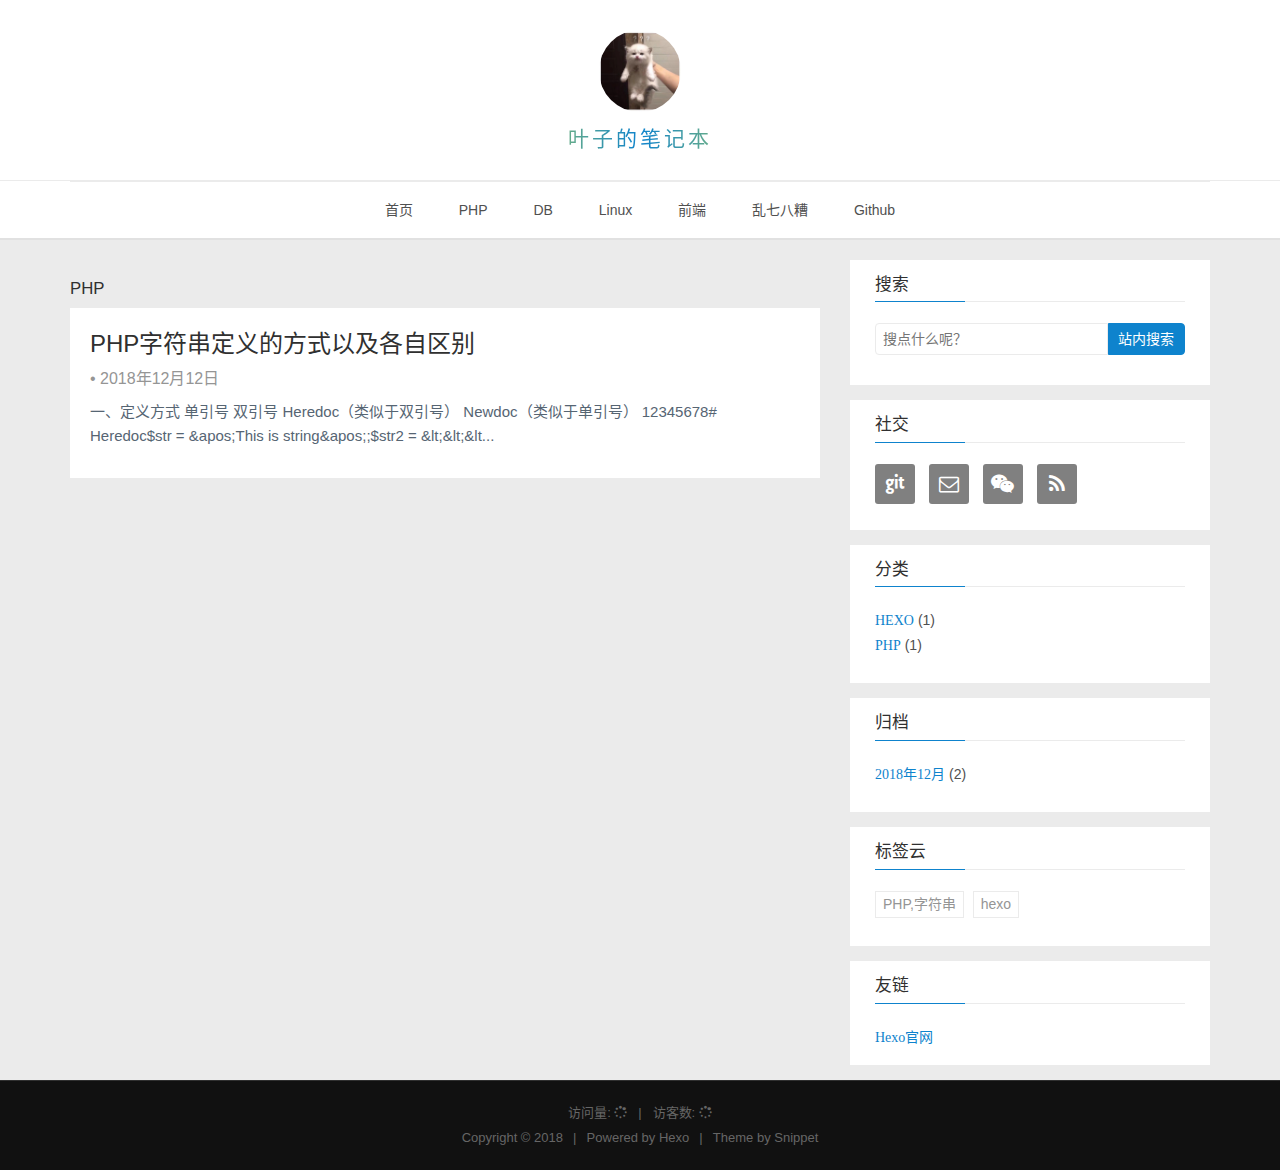
<file: categories/PHP/index.html>
<!DOCTYPE HTML>
<html lang="zh-CN">
<head><meta name="generator" content="Hexo 3.8.0">
    <!--Setting-->
    <meta charset="UTF-8">
    <meta name="viewport" content="width=device-width, user-scalable=no, initial-scale=1.0, maximum-scale=1.0, minimum-scale=1.0">
    <meta http-equiv="X-UA-Compatible" content="IE=Edge,chrome=1">
    <meta http-equiv="Cache-Control" content="no-siteapp">
    <meta http-equiv="Cache-Control" content="no-transform">
    <meta name="renderer" content="webkit|ie-comp|ie-stand">
    <meta name="apple-mobile-web-app-capable" content="叶子的笔记本">
    <meta name="apple-mobile-web-app-status-bar-style" content="black">
    <meta name="format-detection" content="telephone=no,email=no,adress=no">
    <meta name="browsermode" content="application">
    <meta name="screen-orientation" content="portrait">
    <link rel="dns-prefetch" href="http://yoursite.com">
    <!--SEO-->

<meta name="description" content="叶永镇的个人博客,也是叶永镇的笔记本,记录分享php相关开发经验.">



<meta name="keywords" content="博客,个人博客,技术博客,PHP博客,php,linux,数据库,前端,笔记,叶子的笔记本">



<meta name="robots" content="all">
<meta name="google" content="all">
<meta name="googlebot" content="all">
<meta name="verify" content="all">
    <!--Title-->


<title>分类: PHP | 叶子的笔记本</title>


    <link rel="alternate" href="/atom.xml" title="叶子的笔记本" type="application/atom+xml">


    <link rel="icon" href="/favicon.ico">

    



<link rel="stylesheet" href="/css/bootstrap.min.css?rev=3.3.7">
<link rel="stylesheet" href="/css/font-awesome.min.css?rev=4.5.0">
<link rel="stylesheet" href="/css/style.css?rev=@@hash">




    





    

</head>

</html>
<!--[if lte IE 8]>
<style>
    html{ font-size: 1em }
</style>
<![endif]-->
<!--[if lte IE 9]>
<div style="ie">你使用的浏览器版本过低，为了你更好的阅读体验，请更新浏览器的版本或者使用其他现代浏览器，比如Chrome、Firefox、Safari等。</div>
<![endif]-->

<body>
    <header class="main-header" style="background-image:url(http://snippet.shenliyang.com/img/banner.jpg)">
    <div class="main-header-box">
        <a class="header-avatar" href="/" title="叶永镇">
            <img src="/img/avatar.jpg" alt="logo头像" class="img-responsive center-block">
        </a>
        <div class="branding">
        	<!--<h2 class="text-hide">Snippet主题,从未如此简单有趣</h2>-->
            
                <h2> 叶子的笔记本 </h2>
            
    	</div>
    </div>
</header>
    <nav class="main-navigation">
    <div class="container">
        <div class="row">
            <div class="col-sm-12">
                <div class="navbar-header"><span class="nav-toggle-button collapsed pull-right" data-toggle="collapse" data-target="#main-menu" id="mnav">
                    <span class="sr-only"></span>
                        <i class="fa fa-bars"></i>
                    </span>
                    <a class="navbar-brand" href="http://yoursite.com">叶子的笔记本</a>
                </div>
                <div class="collapse navbar-collapse" id="main-menu">
                    <ul class="menu">
                        
                            <li role="presentation" class="text-center">
                                <a href="/"><i class="fa "></i>首页</a>
                            </li>
                        
                            <li role="presentation" class="text-center">
                                <a href="/categories/PHP/"><i class="fa "></i>PHP</a>
                            </li>
                        
                            <li role="presentation" class="text-center">
                                <a href="/categories/DB/"><i class="fa "></i>DB</a>
                            </li>
                        
                            <li role="presentation" class="text-center">
                                <a href="/categories/Linux/"><i class="fa "></i>Linux</a>
                            </li>
                        
                            <li role="presentation" class="text-center">
                                <a href="/categories/前端/"><i class="fa "></i>前端</a>
                            </li>
                        
                            <li role="presentation" class="text-center">
                                <a href="/categories/乱七八糟/"><i class="fa "></i>乱七八糟</a>
                            </li>
                        
                            <li role="presentation" class="text-center">
                                <a href="https://github.com/yeyongzhen"><i class="fa "></i>Github</a>
                            </li>
                        
                    </ul>
                </div>
            </div>
        </div>
    </div>
</nav>
    <section class="content-wrap">
        <div class="container">
            <div class="row">
                <main class="col-md-8 main-content ">
                    <h3>
    
        PHP
    
</h3>

    <article class="post">
        
        <div class="post-content">
            <div class="post-head home-post-head">
                <h1 class="post-title">
                    <a href="/2018/12/12/PHP字符串定义的方式以及各自区别/">PHP字符串定义的方式以及各自区别</a>
                </h1>
                <div class="post-meta">  &bull;
                    <time class="post-date" datetime="" title="">
                        2018年12月12日
                    </time>
                </div>
            </div>
            <p class="brief">
                
                    一、定义方式
单引号
双引号
Heredoc（类似于双引号）
Newdoc（类似于单引号）

12345678# Heredoc$str = &amp;apos;This is string&amp;apos;;$str2 = &amp;lt;&amp;lt;&amp;lt...
                
            </p>
        </div>
    </article>
 









                </main>
                
                    
    <aside class="col-md-4 sidebar">
        
        
    <div class="widget">
        <h3 class="title">搜索</h3>
        <div id="search-form">
            <div id="result-mask" class="hide"></div>
            <div class="search-area">
                
                    <input id="search-key" type="search" autocomplete="off" placeholder="搜点什么呢？">
                    <button type="button" class="search-form-submit" id="search-local">站内搜索</button>
                
                
            </div>
            <div id="result-wrap" class="hide">
                <div id="search-result"></div>
            </div>
            <div class="hide">
                <template id="search-tpl">
                    <div class="item">
                        <a href="/{path}" title="{title}">
                            <div class="title">{title}</div>
                            <div class="content">{content}</div>
                        </a>
                    </div>
                </template>
            </div>
        </div>
    </div>

        
        
    <div class="widget">
      <h3 class="title">社交</h3> 
        <div class="content social">
            
	            <a href="//github.com/yeyongzhen" rel="external nofollow" title="Github" target="_blank">
			    	<i class="git fa fa-git"></i>
			    </a>
            
	            <a href="" rel="external nofollow" title="邮箱" target="_blank">
			    	<i class="envelope-o fa fa-envelope-o"></i>
			    </a>
            
	            <a href="/" rel="external nofollow" title="微信" target="_blank">
			    	<i class="weixin fa fa-weixin"></i>
			    </a>
            
	            <a href="/atom.xml" rel="external nofollow" title="RSS" target="_blank">
			    	<i class="feed fa fa-feed"></i>
			    </a>
            
        </div>
    </div>


        
        
    <div class="widget">
        <h3 class="title">分类</h3>
        <ul class="category-list"><li class="category-list-item"><a class="category-list-link" href="/categories/HEXO/"><i class="fa" aria-hidden="true">HEXO</i></a><span class="category-list-count">1</span></li><li class="category-list-item"><a class="category-list-link" href="/categories/PHP/"><i class="fa" aria-hidden="true">PHP</i></a><span class="category-list-count">1</span></li></ul>
    </div>


        
        
    <div class="widget">
        <h3 class="title">归档</h3>
        <ul class="archive-list"><li class="archive-list-item"><a class="archive-list-link" href="/archives/2018/12/"><i class="fa" aria-hidden="true">2018年12月</i></a><span class="archive-list-count">2</span></li></ul>
    </div>


        
        
  <div class="widget">
    <h3 class="title">标签云</h3>
    <div class="content tag-cloud">
        
            <a href="/tags/PHP-字符串/" style="font-size: 10px;">PHP,字符串</a> <a href="/tags/hexo/" style="font-size: 10px;">hexo</a>
        
    </div>
  </div>


        
        
    <div class="widget">
        <h3 class="title">友链</h3>
        <div class="content friends-link">
        
            <a href="https://hexo.io/zh-cn/" class="fa" target="_blank">Hexo官网</a>
        
        </div>
    </div>


        
    </aside>

                
            </div>
        </div>
    </section>
    <footer class="main-footer">
    <div class="container">
        <div class="row">
        </div>
    </div>
</footer>

<a id="back-to-top" class="icon-btn hide">
	<i class="fa fa-chevron-up"></i>
</a>




    <div class="copyright">
    <div class="container">
        <div class="row">
            <div class="col-sm-12">
                <div class="busuanzi">
    
        访问量:
        <strong id="busuanzi_value_site_pv">
            <i class="fa fa-spinner fa-spin"></i>
        </strong>
        &nbsp; | &nbsp;
        访客数:
        <strong id="busuanzi_value_site_uv">
            <i class="fa fa-spinner fa-spin"></i>
        </strong>
    
</div>

            </div>
            <div class="col-sm-12">
                <span>Copyright &copy; 2018
                </span> |
                <span>
                    Powered by <a href="//hexo.io" class="copyright-links" target="_blank" rel="nofollow">Hexo</a>
                </span> |
                <span>
                    Theme by <a href="//github.com/shenliyang/hexo-theme-snippet.git" class="copyright-links" target="_blank" rel="nofollow">Snippet</a>
                </span>
            </div>
        </div>
    </div>
</div>


	<script src="/js/search.js?rev=@@hash"></script>





    <script async src="//busuanzi.ibruce.info/busuanzi/2.3/busuanzi.pure.mini.js"></script>


<script src="/js/app.js?rev=@@hash"></script>

</body>
</html>
</file>
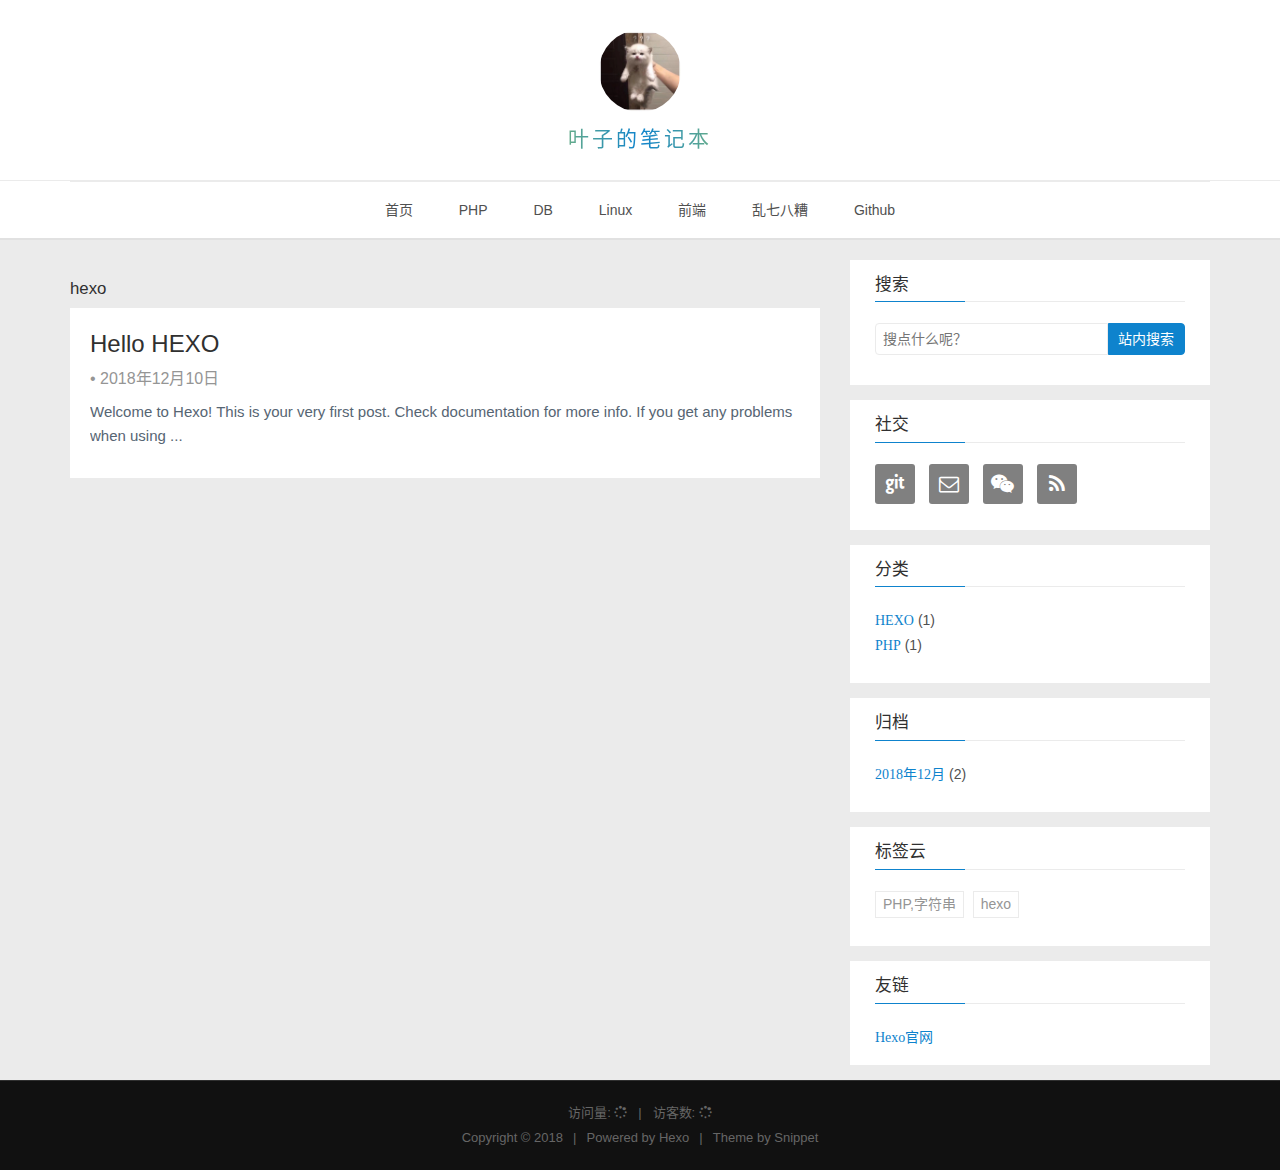
<file: tags/hexo/index.html>
<!DOCTYPE HTML>
<html lang="zh-CN">
<head><meta name="generator" content="Hexo 3.8.0">
    <!--Setting-->
    <meta charset="UTF-8">
    <meta name="viewport" content="width=device-width, user-scalable=no, initial-scale=1.0, maximum-scale=1.0, minimum-scale=1.0">
    <meta http-equiv="X-UA-Compatible" content="IE=Edge,chrome=1">
    <meta http-equiv="Cache-Control" content="no-siteapp">
    <meta http-equiv="Cache-Control" content="no-transform">
    <meta name="renderer" content="webkit|ie-comp|ie-stand">
    <meta name="apple-mobile-web-app-capable" content="叶子的笔记本">
    <meta name="apple-mobile-web-app-status-bar-style" content="black">
    <meta name="format-detection" content="telephone=no,email=no,adress=no">
    <meta name="browsermode" content="application">
    <meta name="screen-orientation" content="portrait">
    <link rel="dns-prefetch" href="http://yoursite.com">
    <!--SEO-->

<meta name="description" content="叶永镇的个人博客,也是叶永镇的笔记本,记录分享php相关开发经验.">



<meta name="keywords" content="博客,个人博客,技术博客,PHP博客,php,linux,数据库,前端,笔记,叶子的笔记本">



<meta name="robots" content="all">
<meta name="google" content="all">
<meta name="googlebot" content="all">
<meta name="verify" content="all">
    <!--Title-->


<title>标签: hexo | 叶子的笔记本</title>


    <link rel="alternate" href="/atom.xml" title="叶子的笔记本" type="application/atom+xml">


    <link rel="icon" href="/favicon.ico">

    



<link rel="stylesheet" href="/css/bootstrap.min.css?rev=3.3.7">
<link rel="stylesheet" href="/css/font-awesome.min.css?rev=4.5.0">
<link rel="stylesheet" href="/css/style.css?rev=@@hash">




    





    

</head>

</html>
<!--[if lte IE 8]>
<style>
    html{ font-size: 1em }
</style>
<![endif]-->
<!--[if lte IE 9]>
<div style="ie">你使用的浏览器版本过低，为了你更好的阅读体验，请更新浏览器的版本或者使用其他现代浏览器，比如Chrome、Firefox、Safari等。</div>
<![endif]-->

<body>
    <header class="main-header" style="background-image:url(http://snippet.shenliyang.com/img/banner.jpg)">
    <div class="main-header-box">
        <a class="header-avatar" href="/" title="叶永镇">
            <img src="/img/avatar.jpg" alt="logo头像" class="img-responsive center-block">
        </a>
        <div class="branding">
        	<!--<h2 class="text-hide">Snippet主题,从未如此简单有趣</h2>-->
            
                <h2> 叶子的笔记本 </h2>
            
    	</div>
    </div>
</header>
    <nav class="main-navigation">
    <div class="container">
        <div class="row">
            <div class="col-sm-12">
                <div class="navbar-header"><span class="nav-toggle-button collapsed pull-right" data-toggle="collapse" data-target="#main-menu" id="mnav">
                    <span class="sr-only"></span>
                        <i class="fa fa-bars"></i>
                    </span>
                    <a class="navbar-brand" href="http://yoursite.com">叶子的笔记本</a>
                </div>
                <div class="collapse navbar-collapse" id="main-menu">
                    <ul class="menu">
                        
                            <li role="presentation" class="text-center">
                                <a href="/"><i class="fa "></i>首页</a>
                            </li>
                        
                            <li role="presentation" class="text-center">
                                <a href="/categories/PHP/"><i class="fa "></i>PHP</a>
                            </li>
                        
                            <li role="presentation" class="text-center">
                                <a href="/categories/DB/"><i class="fa "></i>DB</a>
                            </li>
                        
                            <li role="presentation" class="text-center">
                                <a href="/categories/Linux/"><i class="fa "></i>Linux</a>
                            </li>
                        
                            <li role="presentation" class="text-center">
                                <a href="/categories/前端/"><i class="fa "></i>前端</a>
                            </li>
                        
                            <li role="presentation" class="text-center">
                                <a href="/categories/乱七八糟/"><i class="fa "></i>乱七八糟</a>
                            </li>
                        
                            <li role="presentation" class="text-center">
                                <a href="https://github.com/yeyongzhen"><i class="fa "></i>Github</a>
                            </li>
                        
                    </ul>
                </div>
            </div>
        </div>
    </div>
</nav>
    <section class="content-wrap">
        <div class="container">
            <div class="row">
                <main class="col-md-8 main-content ">
                    <h3>
    
        hexo
    
    
</h3>

    <article class="post">
        
        <div class="post-content">
            <div class="post-head home-post-head">
                <h1 class="post-title">
                    <a href="/2018/12/10/hello-world/">Hello HEXO</a>
                </h1>
                <div class="post-meta">  &bull;
                    <time class="post-date" datetime="" title="">
                        2018年12月10日
                    </time>
                </div>
            </div>
            <p class="brief">
                
                    Welcome to Hexo! This is your very first post. Check documentation for more info. If you get any problems when using ...
                
            </p>
        </div>
    </article>
 







                </main>
                
                    
    <aside class="col-md-4 sidebar">
        
        
    <div class="widget">
        <h3 class="title">搜索</h3>
        <div id="search-form">
            <div id="result-mask" class="hide"></div>
            <div class="search-area">
                
                    <input id="search-key" type="search" autocomplete="off" placeholder="搜点什么呢？">
                    <button type="button" class="search-form-submit" id="search-local">站内搜索</button>
                
                
            </div>
            <div id="result-wrap" class="hide">
                <div id="search-result"></div>
            </div>
            <div class="hide">
                <template id="search-tpl">
                    <div class="item">
                        <a href="/{path}" title="{title}">
                            <div class="title">{title}</div>
                            <div class="content">{content}</div>
                        </a>
                    </div>
                </template>
            </div>
        </div>
    </div>

        
        
    <div class="widget">
      <h3 class="title">社交</h3> 
        <div class="content social">
            
	            <a href="//github.com/yeyongzhen" rel="external nofollow" title="Github" target="_blank">
			    	<i class="git fa fa-git"></i>
			    </a>
            
	            <a href="" rel="external nofollow" title="邮箱" target="_blank">
			    	<i class="envelope-o fa fa-envelope-o"></i>
			    </a>
            
	            <a href="/" rel="external nofollow" title="微信" target="_blank">
			    	<i class="weixin fa fa-weixin"></i>
			    </a>
            
	            <a href="/atom.xml" rel="external nofollow" title="RSS" target="_blank">
			    	<i class="feed fa fa-feed"></i>
			    </a>
            
        </div>
    </div>


        
        
    <div class="widget">
        <h3 class="title">分类</h3>
        <ul class="category-list"><li class="category-list-item"><a class="category-list-link" href="/categories/HEXO/"><i class="fa" aria-hidden="true">HEXO</i></a><span class="category-list-count">1</span></li><li class="category-list-item"><a class="category-list-link" href="/categories/PHP/"><i class="fa" aria-hidden="true">PHP</i></a><span class="category-list-count">1</span></li></ul>
    </div>


        
        
    <div class="widget">
        <h3 class="title">归档</h3>
        <ul class="archive-list"><li class="archive-list-item"><a class="archive-list-link" href="/archives/2018/12/"><i class="fa" aria-hidden="true">2018年12月</i></a><span class="archive-list-count">2</span></li></ul>
    </div>


        
        
  <div class="widget">
    <h3 class="title">标签云</h3>
    <div class="content tag-cloud">
        
            <a href="/tags/PHP-字符串/" style="font-size: 10px;">PHP,字符串</a> <a href="/tags/hexo/" style="font-size: 10px;">hexo</a>
        
    </div>
  </div>


        
        
    <div class="widget">
        <h3 class="title">友链</h3>
        <div class="content friends-link">
        
            <a href="https://hexo.io/zh-cn/" class="fa" target="_blank">Hexo官网</a>
        
        </div>
    </div>


        
    </aside>

                
            </div>
        </div>
    </section>
    <footer class="main-footer">
    <div class="container">
        <div class="row">
        </div>
    </div>
</footer>

<a id="back-to-top" class="icon-btn hide">
	<i class="fa fa-chevron-up"></i>
</a>




    <div class="copyright">
    <div class="container">
        <div class="row">
            <div class="col-sm-12">
                <div class="busuanzi">
    
        访问量:
        <strong id="busuanzi_value_site_pv">
            <i class="fa fa-spinner fa-spin"></i>
        </strong>
        &nbsp; | &nbsp;
        访客数:
        <strong id="busuanzi_value_site_uv">
            <i class="fa fa-spinner fa-spin"></i>
        </strong>
    
</div>

            </div>
            <div class="col-sm-12">
                <span>Copyright &copy; 2018
                </span> |
                <span>
                    Powered by <a href="//hexo.io" class="copyright-links" target="_blank" rel="nofollow">Hexo</a>
                </span> |
                <span>
                    Theme by <a href="//github.com/shenliyang/hexo-theme-snippet.git" class="copyright-links" target="_blank" rel="nofollow">Snippet</a>
                </span>
            </div>
        </div>
    </div>
</div>


	<script src="/js/search.js?rev=@@hash"></script>





    <script async src="//busuanzi.ibruce.info/busuanzi/2.3/busuanzi.pure.mini.js"></script>


<script src="/js/app.js?rev=@@hash"></script>

</body>
</html>
</file>
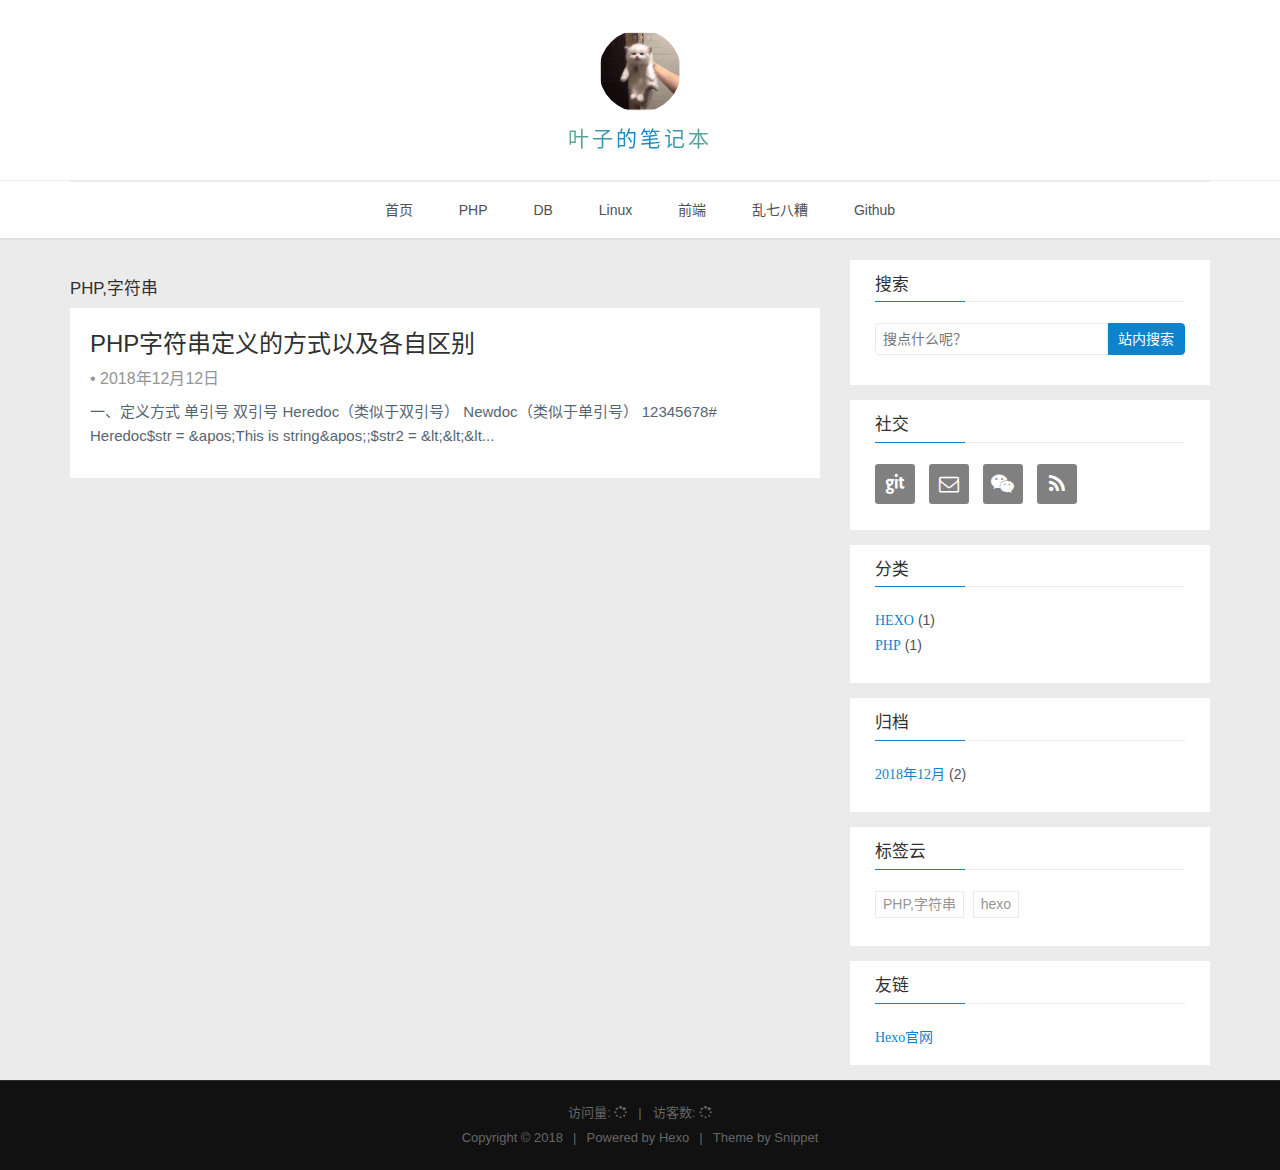
<file: tags/PHP-字符串/index.html>
<!DOCTYPE HTML>
<html lang="zh-CN">
<head><meta name="generator" content="Hexo 3.8.0">
    <!--Setting-->
    <meta charset="UTF-8">
    <meta name="viewport" content="width=device-width, user-scalable=no, initial-scale=1.0, maximum-scale=1.0, minimum-scale=1.0">
    <meta http-equiv="X-UA-Compatible" content="IE=Edge,chrome=1">
    <meta http-equiv="Cache-Control" content="no-siteapp">
    <meta http-equiv="Cache-Control" content="no-transform">
    <meta name="renderer" content="webkit|ie-comp|ie-stand">
    <meta name="apple-mobile-web-app-capable" content="叶子的笔记本">
    <meta name="apple-mobile-web-app-status-bar-style" content="black">
    <meta name="format-detection" content="telephone=no,email=no,adress=no">
    <meta name="browsermode" content="application">
    <meta name="screen-orientation" content="portrait">
    <link rel="dns-prefetch" href="http://yoursite.com">
    <!--SEO-->

<meta name="description" content="叶永镇的个人博客,也是叶永镇的笔记本,记录分享php相关开发经验.">



<meta name="keywords" content="博客,个人博客,技术博客,PHP博客,php,linux,数据库,前端,笔记,叶子的笔记本">



<meta name="robots" content="all">
<meta name="google" content="all">
<meta name="googlebot" content="all">
<meta name="verify" content="all">
    <!--Title-->


<title>标签: PHP,字符串 | 叶子的笔记本</title>


    <link rel="alternate" href="/atom.xml" title="叶子的笔记本" type="application/atom+xml">


    <link rel="icon" href="/favicon.ico">

    



<link rel="stylesheet" href="/css/bootstrap.min.css?rev=3.3.7">
<link rel="stylesheet" href="/css/font-awesome.min.css?rev=4.5.0">
<link rel="stylesheet" href="/css/style.css?rev=@@hash">




    





    

</head>

</html>
<!--[if lte IE 8]>
<style>
    html{ font-size: 1em }
</style>
<![endif]-->
<!--[if lte IE 9]>
<div style="ie">你使用的浏览器版本过低，为了你更好的阅读体验，请更新浏览器的版本或者使用其他现代浏览器，比如Chrome、Firefox、Safari等。</div>
<![endif]-->

<body>
    <header class="main-header" style="background-image:url(http://snippet.shenliyang.com/img/banner.jpg)">
    <div class="main-header-box">
        <a class="header-avatar" href="/" title="叶永镇">
            <img src="/img/avatar.jpg" alt="logo头像" class="img-responsive center-block">
        </a>
        <div class="branding">
        	<!--<h2 class="text-hide">Snippet主题,从未如此简单有趣</h2>-->
            
                <h2> 叶子的笔记本 </h2>
            
    	</div>
    </div>
</header>
    <nav class="main-navigation">
    <div class="container">
        <div class="row">
            <div class="col-sm-12">
                <div class="navbar-header"><span class="nav-toggle-button collapsed pull-right" data-toggle="collapse" data-target="#main-menu" id="mnav">
                    <span class="sr-only"></span>
                        <i class="fa fa-bars"></i>
                    </span>
                    <a class="navbar-brand" href="http://yoursite.com">叶子的笔记本</a>
                </div>
                <div class="collapse navbar-collapse" id="main-menu">
                    <ul class="menu">
                        
                            <li role="presentation" class="text-center">
                                <a href="/"><i class="fa "></i>首页</a>
                            </li>
                        
                            <li role="presentation" class="text-center">
                                <a href="/categories/PHP/"><i class="fa "></i>PHP</a>
                            </li>
                        
                            <li role="presentation" class="text-center">
                                <a href="/categories/DB/"><i class="fa "></i>DB</a>
                            </li>
                        
                            <li role="presentation" class="text-center">
                                <a href="/categories/Linux/"><i class="fa "></i>Linux</a>
                            </li>
                        
                            <li role="presentation" class="text-center">
                                <a href="/categories/前端/"><i class="fa "></i>前端</a>
                            </li>
                        
                            <li role="presentation" class="text-center">
                                <a href="/categories/乱七八糟/"><i class="fa "></i>乱七八糟</a>
                            </li>
                        
                            <li role="presentation" class="text-center">
                                <a href="https://github.com/yeyongzhen"><i class="fa "></i>Github</a>
                            </li>
                        
                    </ul>
                </div>
            </div>
        </div>
    </div>
</nav>
    <section class="content-wrap">
        <div class="container">
            <div class="row">
                <main class="col-md-8 main-content ">
                    <h3>
    
        PHP,字符串
    
    
</h3>

    <article class="post">
        
        <div class="post-content">
            <div class="post-head home-post-head">
                <h1 class="post-title">
                    <a href="/2018/12/12/PHP字符串定义的方式以及各自区别/">PHP字符串定义的方式以及各自区别</a>
                </h1>
                <div class="post-meta">  &bull;
                    <time class="post-date" datetime="" title="">
                        2018年12月12日
                    </time>
                </div>
            </div>
            <p class="brief">
                
                    一、定义方式
单引号
双引号
Heredoc（类似于双引号）
Newdoc（类似于单引号）

12345678# Heredoc$str = &amp;apos;This is string&amp;apos;;$str2 = &amp;lt;&amp;lt;&amp;lt...
                
            </p>
        </div>
    </article>
 







                </main>
                
                    
    <aside class="col-md-4 sidebar">
        
        
    <div class="widget">
        <h3 class="title">搜索</h3>
        <div id="search-form">
            <div id="result-mask" class="hide"></div>
            <div class="search-area">
                
                    <input id="search-key" type="search" autocomplete="off" placeholder="搜点什么呢？">
                    <button type="button" class="search-form-submit" id="search-local">站内搜索</button>
                
                
            </div>
            <div id="result-wrap" class="hide">
                <div id="search-result"></div>
            </div>
            <div class="hide">
                <template id="search-tpl">
                    <div class="item">
                        <a href="/{path}" title="{title}">
                            <div class="title">{title}</div>
                            <div class="content">{content}</div>
                        </a>
                    </div>
                </template>
            </div>
        </div>
    </div>

        
        
    <div class="widget">
      <h3 class="title">社交</h3> 
        <div class="content social">
            
	            <a href="//github.com/yeyongzhen" rel="external nofollow" title="Github" target="_blank">
			    	<i class="git fa fa-git"></i>
			    </a>
            
	            <a href="" rel="external nofollow" title="邮箱" target="_blank">
			    	<i class="envelope-o fa fa-envelope-o"></i>
			    </a>
            
	            <a href="/" rel="external nofollow" title="微信" target="_blank">
			    	<i class="weixin fa fa-weixin"></i>
			    </a>
            
	            <a href="/atom.xml" rel="external nofollow" title="RSS" target="_blank">
			    	<i class="feed fa fa-feed"></i>
			    </a>
            
        </div>
    </div>


        
        
    <div class="widget">
        <h3 class="title">分类</h3>
        <ul class="category-list"><li class="category-list-item"><a class="category-list-link" href="/categories/HEXO/"><i class="fa" aria-hidden="true">HEXO</i></a><span class="category-list-count">1</span></li><li class="category-list-item"><a class="category-list-link" href="/categories/PHP/"><i class="fa" aria-hidden="true">PHP</i></a><span class="category-list-count">1</span></li></ul>
    </div>


        
        
    <div class="widget">
        <h3 class="title">归档</h3>
        <ul class="archive-list"><li class="archive-list-item"><a class="archive-list-link" href="/archives/2018/12/"><i class="fa" aria-hidden="true">2018年12月</i></a><span class="archive-list-count">2</span></li></ul>
    </div>


        
        
  <div class="widget">
    <h3 class="title">标签云</h3>
    <div class="content tag-cloud">
        
            <a href="/tags/PHP-字符串/" style="font-size: 10px;">PHP,字符串</a> <a href="/tags/hexo/" style="font-size: 10px;">hexo</a>
        
    </div>
  </div>


        
        
    <div class="widget">
        <h3 class="title">友链</h3>
        <div class="content friends-link">
        
            <a href="https://hexo.io/zh-cn/" class="fa" target="_blank">Hexo官网</a>
        
        </div>
    </div>


        
    </aside>

                
            </div>
        </div>
    </section>
    <footer class="main-footer">
    <div class="container">
        <div class="row">
        </div>
    </div>
</footer>

<a id="back-to-top" class="icon-btn hide">
	<i class="fa fa-chevron-up"></i>
</a>




    <div class="copyright">
    <div class="container">
        <div class="row">
            <div class="col-sm-12">
                <div class="busuanzi">
    
        访问量:
        <strong id="busuanzi_value_site_pv">
            <i class="fa fa-spinner fa-spin"></i>
        </strong>
        &nbsp; | &nbsp;
        访客数:
        <strong id="busuanzi_value_site_uv">
            <i class="fa fa-spinner fa-spin"></i>
        </strong>
    
</div>

            </div>
            <div class="col-sm-12">
                <span>Copyright &copy; 2018
                </span> |
                <span>
                    Powered by <a href="//hexo.io" class="copyright-links" target="_blank" rel="nofollow">Hexo</a>
                </span> |
                <span>
                    Theme by <a href="//github.com/shenliyang/hexo-theme-snippet.git" class="copyright-links" target="_blank" rel="nofollow">Snippet</a>
                </span>
            </div>
        </div>
    </div>
</div>


	<script src="/js/search.js?rev=@@hash"></script>





    <script async src="//busuanzi.ibruce.info/busuanzi/2.3/busuanzi.pure.mini.js"></script>


<script src="/js/app.js?rev=@@hash"></script>

</body>
</html>
</file>
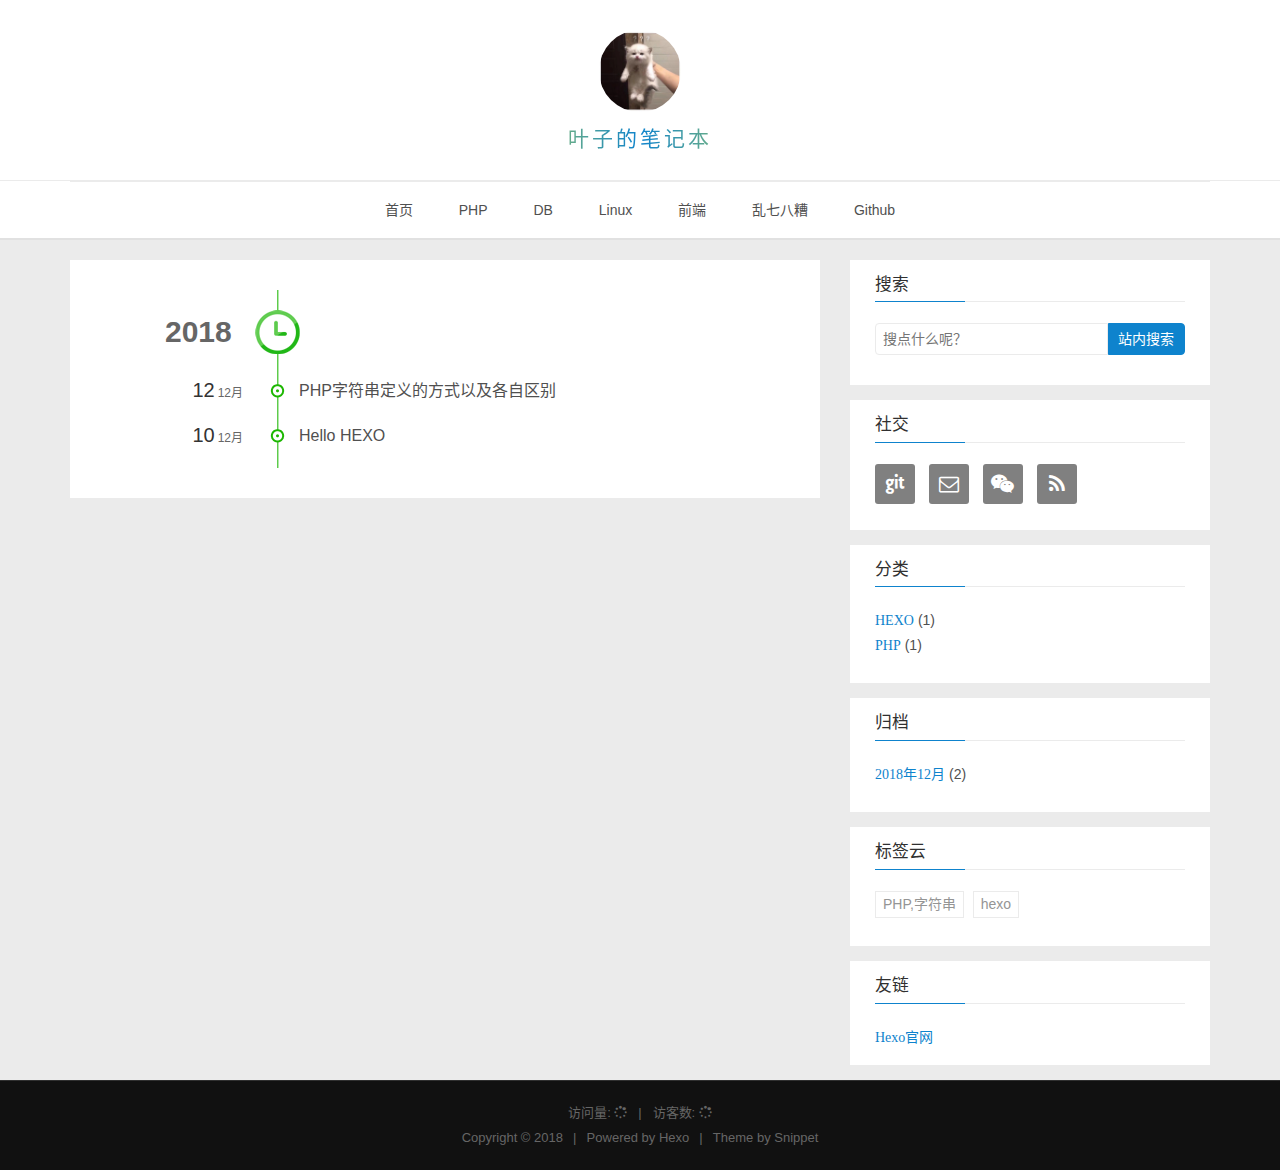
<file: archives/2018/12/index.html>
<!DOCTYPE HTML>
<html lang="zh-CN">
<head><meta name="generator" content="Hexo 3.8.0">
    <!--Setting-->
    <meta charset="UTF-8">
    <meta name="viewport" content="width=device-width, user-scalable=no, initial-scale=1.0, maximum-scale=1.0, minimum-scale=1.0">
    <meta http-equiv="X-UA-Compatible" content="IE=Edge,chrome=1">
    <meta http-equiv="Cache-Control" content="no-siteapp">
    <meta http-equiv="Cache-Control" content="no-transform">
    <meta name="renderer" content="webkit|ie-comp|ie-stand">
    <meta name="apple-mobile-web-app-capable" content="叶子的笔记本">
    <meta name="apple-mobile-web-app-status-bar-style" content="black">
    <meta name="format-detection" content="telephone=no,email=no,adress=no">
    <meta name="browsermode" content="application">
    <meta name="screen-orientation" content="portrait">
    <link rel="dns-prefetch" href="http://yoursite.com">
    <!--SEO-->

<meta name="description" content="叶永镇的个人博客,也是叶永镇的笔记本,记录分享php相关开发经验.">



<meta name="keywords" content="博客,个人博客,技术博客,PHP博客,php,linux,数据库,前端,笔记,叶子的笔记本">



<meta name="robots" content="all">
<meta name="google" content="all">
<meta name="googlebot" content="all">
<meta name="verify" content="all">
    <!--Title-->


<title>归档：2018/12 | 叶子的笔记本</title>


    <link rel="alternate" href="/atom.xml" title="叶子的笔记本" type="application/atom+xml">


    <link rel="icon" href="/favicon.ico">

    



<link rel="stylesheet" href="/css/bootstrap.min.css?rev=3.3.7">
<link rel="stylesheet" href="/css/font-awesome.min.css?rev=4.5.0">
<link rel="stylesheet" href="/css/style.css?rev=@@hash">




    





    

</head>

</html>
<!--[if lte IE 8]>
<style>
    html{ font-size: 1em }
</style>
<![endif]-->
<!--[if lte IE 9]>
<div style="ie">你使用的浏览器版本过低，为了你更好的阅读体验，请更新浏览器的版本或者使用其他现代浏览器，比如Chrome、Firefox、Safari等。</div>
<![endif]-->

<body>
    <header class="main-header" style="background-image:url(http://snippet.shenliyang.com/img/banner.jpg)">
    <div class="main-header-box">
        <a class="header-avatar" href="/" title="叶永镇">
            <img src="/img/avatar.jpg" alt="logo头像" class="img-responsive center-block">
        </a>
        <div class="branding">
        	<!--<h2 class="text-hide">Snippet主题,从未如此简单有趣</h2>-->
            
                <h2> 叶子的笔记本 </h2>
            
    	</div>
    </div>
</header>
    <nav class="main-navigation">
    <div class="container">
        <div class="row">
            <div class="col-sm-12">
                <div class="navbar-header"><span class="nav-toggle-button collapsed pull-right" data-toggle="collapse" data-target="#main-menu" id="mnav">
                    <span class="sr-only"></span>
                        <i class="fa fa-bars"></i>
                    </span>
                    <a class="navbar-brand" href="http://yoursite.com">叶子的笔记本</a>
                </div>
                <div class="collapse navbar-collapse" id="main-menu">
                    <ul class="menu">
                        
                            <li role="presentation" class="text-center">
                                <a href="/"><i class="fa "></i>首页</a>
                            </li>
                        
                            <li role="presentation" class="text-center">
                                <a href="/categories/PHP/"><i class="fa "></i>PHP</a>
                            </li>
                        
                            <li role="presentation" class="text-center">
                                <a href="/categories/DB/"><i class="fa "></i>DB</a>
                            </li>
                        
                            <li role="presentation" class="text-center">
                                <a href="/categories/Linux/"><i class="fa "></i>Linux</a>
                            </li>
                        
                            <li role="presentation" class="text-center">
                                <a href="/categories/前端/"><i class="fa "></i>前端</a>
                            </li>
                        
                            <li role="presentation" class="text-center">
                                <a href="/categories/乱七八糟/"><i class="fa "></i>乱七八糟</a>
                            </li>
                        
                            <li role="presentation" class="text-center">
                                <a href="https://github.com/yeyongzhen"><i class="fa "></i>Github</a>
                            </li>
                        
                    </ul>
                </div>
            </div>
        </div>
    </div>
</nav>
    <section class="content-wrap">
        <div class="container">
            <div class="row">
                <main class="col-md-8 main-content ">
                    <div id="main">
     <div class="timebox">
          <div class="timeline">
              <ul>
                
                
                    
                    
                        
                            
                            <h2>2018</h2>
                        
                        
                          <li class="">
                        
                            <h3>
                              12<span>12月</span>
                            </h3>
                            <a href="/2018/12/12/PHP字符串定义的方式以及各自区别/" title="PHP字符串定义的方式以及各自区别" target="_blank">PHP字符串定义的方式以及各自区别</a>
                        </li>
                    
                
                    
                    
                        
                        
                          <li class="">
                        
                            <h3>
                              10<span>12月</span>
                            </h3>
                            <a href="/2018/12/10/hello-world/" title="Hello HEXO" target="_blank">Hello HEXO</a>
                        </li>
                    
                
              </ul>
          </div>
    </div>
</div>



                </main>
                
                    
    <aside class="col-md-4 sidebar">
        
        
    <div class="widget">
        <h3 class="title">搜索</h3>
        <div id="search-form">
            <div id="result-mask" class="hide"></div>
            <div class="search-area">
                
                    <input id="search-key" type="search" autocomplete="off" placeholder="搜点什么呢？">
                    <button type="button" class="search-form-submit" id="search-local">站内搜索</button>
                
                
            </div>
            <div id="result-wrap" class="hide">
                <div id="search-result"></div>
            </div>
            <div class="hide">
                <template id="search-tpl">
                    <div class="item">
                        <a href="/{path}" title="{title}">
                            <div class="title">{title}</div>
                            <div class="content">{content}</div>
                        </a>
                    </div>
                </template>
            </div>
        </div>
    </div>

        
        
    <div class="widget">
      <h3 class="title">社交</h3> 
        <div class="content social">
            
	            <a href="//github.com/yeyongzhen" rel="external nofollow" title="Github" target="_blank">
			    	<i class="git fa fa-git"></i>
			    </a>
            
	            <a href="" rel="external nofollow" title="邮箱" target="_blank">
			    	<i class="envelope-o fa fa-envelope-o"></i>
			    </a>
            
	            <a href="/" rel="external nofollow" title="微信" target="_blank">
			    	<i class="weixin fa fa-weixin"></i>
			    </a>
            
	            <a href="/atom.xml" rel="external nofollow" title="RSS" target="_blank">
			    	<i class="feed fa fa-feed"></i>
			    </a>
            
        </div>
    </div>


        
        
    <div class="widget">
        <h3 class="title">分类</h3>
        <ul class="category-list"><li class="category-list-item"><a class="category-list-link" href="/categories/HEXO/"><i class="fa" aria-hidden="true">HEXO</i></a><span class="category-list-count">1</span></li><li class="category-list-item"><a class="category-list-link" href="/categories/PHP/"><i class="fa" aria-hidden="true">PHP</i></a><span class="category-list-count">1</span></li></ul>
    </div>


        
        
    <div class="widget">
        <h3 class="title">归档</h3>
        <ul class="archive-list"><li class="archive-list-item"><a class="archive-list-link" href="/archives/2018/12/"><i class="fa" aria-hidden="true">2018年12月</i></a><span class="archive-list-count">2</span></li></ul>
    </div>


        
        
  <div class="widget">
    <h3 class="title">标签云</h3>
    <div class="content tag-cloud">
        
            <a href="/tags/PHP-字符串/" style="font-size: 10px;">PHP,字符串</a> <a href="/tags/hexo/" style="font-size: 10px;">hexo</a>
        
    </div>
  </div>


        
        
    <div class="widget">
        <h3 class="title">友链</h3>
        <div class="content friends-link">
        
            <a href="https://hexo.io/zh-cn/" class="fa" target="_blank">Hexo官网</a>
        
        </div>
    </div>


        
    </aside>

                
            </div>
        </div>
    </section>
    <footer class="main-footer">
    <div class="container">
        <div class="row">
        </div>
    </div>
</footer>

<a id="back-to-top" class="icon-btn hide">
	<i class="fa fa-chevron-up"></i>
</a>




    <div class="copyright">
    <div class="container">
        <div class="row">
            <div class="col-sm-12">
                <div class="busuanzi">
    
        访问量:
        <strong id="busuanzi_value_site_pv">
            <i class="fa fa-spinner fa-spin"></i>
        </strong>
        &nbsp; | &nbsp;
        访客数:
        <strong id="busuanzi_value_site_uv">
            <i class="fa fa-spinner fa-spin"></i>
        </strong>
    
</div>

            </div>
            <div class="col-sm-12">
                <span>Copyright &copy; 2018
                </span> |
                <span>
                    Powered by <a href="//hexo.io" class="copyright-links" target="_blank" rel="nofollow">Hexo</a>
                </span> |
                <span>
                    Theme by <a href="//github.com/shenliyang/hexo-theme-snippet.git" class="copyright-links" target="_blank" rel="nofollow">Snippet</a>
                </span>
            </div>
        </div>
    </div>
</div>


	<script src="/js/search.js?rev=@@hash"></script>





    <script async src="//busuanzi.ibruce.info/busuanzi/2.3/busuanzi.pure.mini.js"></script>


<script src="/js/app.js?rev=@@hash"></script>

</body>
</html>
</file>
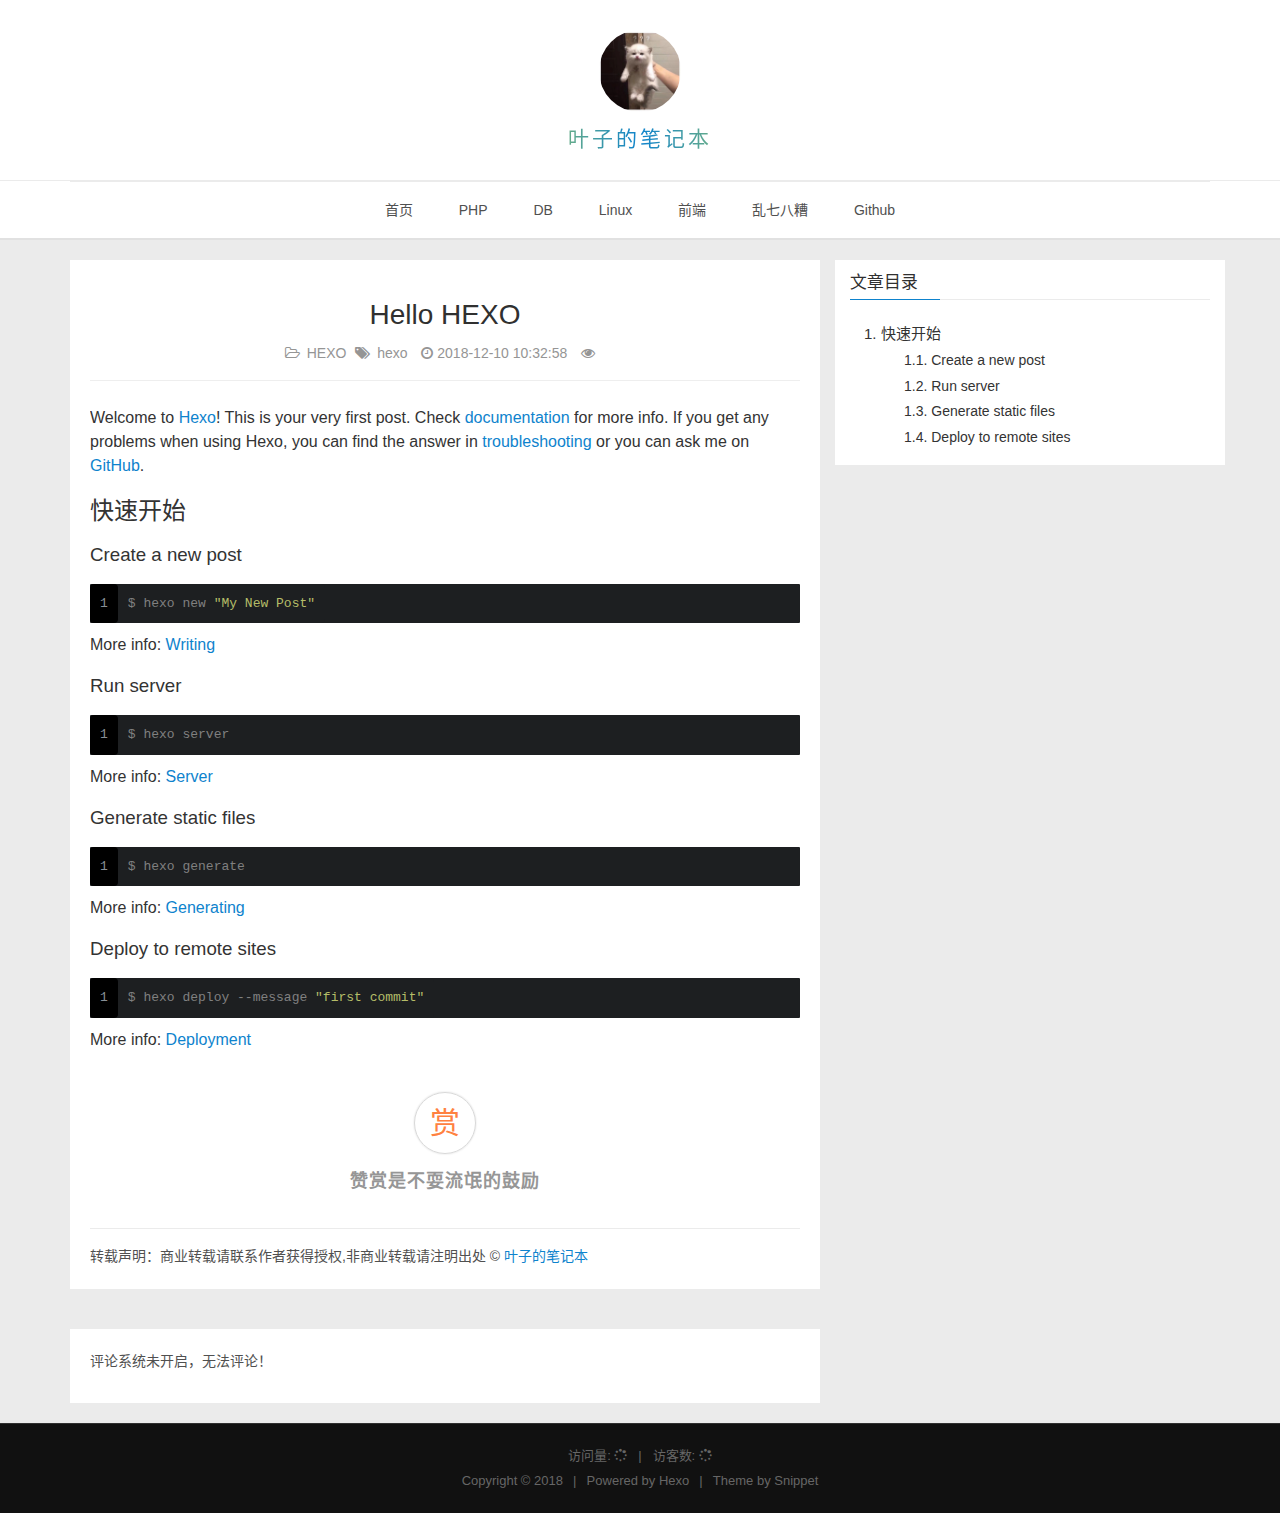
<file: 2018/12/10/hello-world/index.html>
<!DOCTYPE HTML>
<html lang="zh-CN">
<head><meta name="generator" content="Hexo 3.8.0">
    <!--Setting-->
    <meta charset="UTF-8">
    <meta name="viewport" content="width=device-width, user-scalable=no, initial-scale=1.0, maximum-scale=1.0, minimum-scale=1.0">
    <meta http-equiv="X-UA-Compatible" content="IE=Edge,chrome=1">
    <meta http-equiv="Cache-Control" content="no-siteapp">
    <meta http-equiv="Cache-Control" content="no-transform">
    <meta name="renderer" content="webkit|ie-comp|ie-stand">
    <meta name="apple-mobile-web-app-capable" content="叶子的笔记本">
    <meta name="apple-mobile-web-app-status-bar-style" content="black">
    <meta name="format-detection" content="telephone=no,email=no,adress=no">
    <meta name="browsermode" content="application">
    <meta name="screen-orientation" content="portrait">
    <link rel="dns-prefetch" href="http://yoursite.com">
    <!--SEO-->

<meta name="description" content="叶永镇的个人博客,也是叶永镇的笔记本,记录分享php相关开发经验.">



<meta name="keywords" content="博客,个人博客,技术博客,PHP博客,php,linux,数据库,前端,笔记,叶子的笔记本">



<meta name="robots" content="all">
<meta name="google" content="all">
<meta name="googlebot" content="all">
<meta name="verify" content="all">
    <!--Title-->


<title>Hello HEXO | 叶子的笔记本</title>


    <link rel="alternate" href="/atom.xml" title="叶子的笔记本" type="application/atom+xml">


    <link rel="icon" href="/favicon.ico">

    



<link rel="stylesheet" href="/css/bootstrap.min.css?rev=3.3.7">
<link rel="stylesheet" href="/css/font-awesome.min.css?rev=4.5.0">
<link rel="stylesheet" href="/css/style.css?rev=@@hash">




    





    

</head>

</html>
<!--[if lte IE 8]>
<style>
    html{ font-size: 1em }
</style>
<![endif]-->
<!--[if lte IE 9]>
<div style="ie">你使用的浏览器版本过低，为了你更好的阅读体验，请更新浏览器的版本或者使用其他现代浏览器，比如Chrome、Firefox、Safari等。</div>
<![endif]-->

<body>
    <header class="main-header" style="background-image:url(http://snippet.shenliyang.com/img/banner.jpg)">
    <div class="main-header-box">
        <a class="header-avatar" href="/" title="叶永镇">
            <img src="/img/avatar.jpg" alt="logo头像" class="img-responsive center-block">
        </a>
        <div class="branding">
        	<!--<h2 class="text-hide">Snippet主题,从未如此简单有趣</h2>-->
            
                <h2> 叶子的笔记本 </h2>
            
    	</div>
    </div>
</header>
    <nav class="main-navigation">
    <div class="container">
        <div class="row">
            <div class="col-sm-12">
                <div class="navbar-header"><span class="nav-toggle-button collapsed pull-right" data-toggle="collapse" data-target="#main-menu" id="mnav">
                    <span class="sr-only"></span>
                        <i class="fa fa-bars"></i>
                    </span>
                    <a class="navbar-brand" href="http://yoursite.com">叶子的笔记本</a>
                </div>
                <div class="collapse navbar-collapse" id="main-menu">
                    <ul class="menu">
                        
                            <li role="presentation" class="text-center">
                                <a href="/"><i class="fa "></i>首页</a>
                            </li>
                        
                            <li role="presentation" class="text-center">
                                <a href="/categories/PHP/"><i class="fa "></i>PHP</a>
                            </li>
                        
                            <li role="presentation" class="text-center">
                                <a href="/categories/DB/"><i class="fa "></i>DB</a>
                            </li>
                        
                            <li role="presentation" class="text-center">
                                <a href="/categories/Linux/"><i class="fa "></i>Linux</a>
                            </li>
                        
                            <li role="presentation" class="text-center">
                                <a href="/categories/前端/"><i class="fa "></i>前端</a>
                            </li>
                        
                            <li role="presentation" class="text-center">
                                <a href="/categories/乱七八糟/"><i class="fa "></i>乱七八糟</a>
                            </li>
                        
                            <li role="presentation" class="text-center">
                                <a href="https://github.com/yeyongzhen"><i class="fa "></i>Github</a>
                            </li>
                        
                    </ul>
                </div>
            </div>
        </div>
    </div>
</nav>
    <section class="content-wrap">
        <div class="container">
            <div class="row">
                <main class="col-md-8 main-content m-post">
                    <p id="process"></p>
<article class="post">
    <div class="post-head">
        <h1 id="Hello HEXO">
            
	            Hello HEXO
            
        </h1>
        <div class="post-meta">
    
    
    <span class="categories-meta fa-wrap">
        <i class="fa fa-folder-open-o"></i>
        <a href="/categories/HEXO">
            HEXO
        </a>
    </span>
    

    
    <span class="fa-wrap">
        <i class="fa fa-tags"></i>
        <span class="tags-meta">
            
                
                    <a href="/tags/hexo" title="hexo">
                        hexo
                    </a>
                
            
        </span>
    </span>
    

    
        
        <span class="fa-wrap">
            <i class="fa fa-clock-o"></i>
            <span class="date-meta">2018-12-10 10:32:58</span>
        </span>
        
            <span class="fa-wrap">
                <i class="fa fa-eye"></i>
                <span id="busuanzi_value_page_pv"></span>
            </span>
        
    
</div>

            
            
    </div>
    
    <div class="post-body post-content">
        <p>Welcome to <a href="https://hexo.io/" target="_blank" rel="noopener">Hexo</a>! This is your very first post. Check <a href="https://hexo.io/docs/" target="_blank" rel="noopener">documentation</a> for more info. If you get any problems when using Hexo, you can find the answer in <a href="https://hexo.io/docs/troubleshooting.html" target="_blank" rel="noopener">troubleshooting</a> or you can ask me on <a href="https://github.com/hexojs/hexo/issues" target="_blank" rel="noopener">GitHub</a>.</p>
<h2 id="快速开始"><a href="#快速开始" class="headerlink" title="快速开始"></a>快速开始</h2><h3 id="Create-a-new-post"><a href="#Create-a-new-post" class="headerlink" title="Create a new post"></a>Create a new post</h3><figure class="highlight bash"><table><tr><td class="gutter"><pre><span class="line">1</span><br></pre></td><td class="code"><pre><span class="line">$ hexo new <span class="string">"My New Post"</span></span><br></pre></td></tr></table></figure>
<p>More info: <a href="https://hexo.io/docs/writing.html" target="_blank" rel="noopener">Writing</a></p>
<h3 id="Run-server"><a href="#Run-server" class="headerlink" title="Run server"></a>Run server</h3><figure class="highlight bash"><table><tr><td class="gutter"><pre><span class="line">1</span><br></pre></td><td class="code"><pre><span class="line">$ hexo server</span><br></pre></td></tr></table></figure>
<p>More info: <a href="https://hexo.io/docs/server.html" target="_blank" rel="noopener">Server</a></p>
<h3 id="Generate-static-files"><a href="#Generate-static-files" class="headerlink" title="Generate static files"></a>Generate static files</h3><figure class="highlight bash"><table><tr><td class="gutter"><pre><span class="line">1</span><br></pre></td><td class="code"><pre><span class="line">$ hexo generate</span><br></pre></td></tr></table></figure>
<p>More info: <a href="https://hexo.io/docs/generating.html" target="_blank" rel="noopener">Generating</a></p>
<h3 id="Deploy-to-remote-sites"><a href="#Deploy-to-remote-sites" class="headerlink" title="Deploy to remote sites"></a>Deploy to remote sites</h3><figure class="highlight bash"><table><tr><td class="gutter"><pre><span class="line">1</span><br></pre></td><td class="code"><pre><span class="line">$ hexo deploy --message <span class="string">"first commit"</span></span><br></pre></td></tr></table></figure>
<p>More info: <a href="https://hexo.io/docs/deployment.html" target="_blank" rel="noopener">Deployment</a></p>

    </div>
    
        <div class="reward">
    <div class="reward-wrap">赏
        <div class="reward-box">
            
                <span class="reward-type">
                    <img class="alipay" src="../../../../img/reward_alipay.jpeg"><b>支付宝打赏</b>
                </span>
            
            
                <span class="reward-type">
                    <img class="wechat" src="../../../../img/reward_wepay.jpeg"><b>微信打赏</b>
                </span>
            
        </div>
    </div>
    <p class="reward-tip">赞赏是不耍流氓的鼓励</p>
</div>


    
    <div class="post-footer">
        <div>
            
                转载声明：商业转载请联系作者获得授权,非商业转载请注明出处 © <a href="https://yeyongzhen.github.io/" target="_blank">叶子的笔记本</a>
            
        </div>
        <div>
            
        </div>
    </div>
</article>

<div class="article-nav prev-next-wrap clearfix">
    
    
</div>


    <div id="comments">
        
   <p>评论系统未开启，无法评论！</p>

    </div>





                </main>
                
                    <aside id="article-toc" role="navigation" class="col-md-4">
    <div class="widget">
        <h3 class="title">文章目录</h3>
        
            <ol class="toc"><li class="toc-item toc-level-2"><a class="toc-link" href="#快速开始"><span class="toc-number">1.</span> <span class="toc-text">快速开始</span></a><ol class="toc-child"><li class="toc-item toc-level-3"><a class="toc-link" href="#Create-a-new-post"><span class="toc-number">1.1.</span> <span class="toc-text">Create a new post</span></a></li><li class="toc-item toc-level-3"><a class="toc-link" href="#Run-server"><span class="toc-number">1.2.</span> <span class="toc-text">Run server</span></a></li><li class="toc-item toc-level-3"><a class="toc-link" href="#Generate-static-files"><span class="toc-number">1.3.</span> <span class="toc-text">Generate static files</span></a></li><li class="toc-item toc-level-3"><a class="toc-link" href="#Deploy-to-remote-sites"><span class="toc-number">1.4.</span> <span class="toc-text">Deploy to remote sites</span></a></li></ol></li></ol>
        
    </div>
</aside>
                
            </div>
        </div>
    </section>
    <footer class="main-footer">
    <div class="container">
        <div class="row">
        </div>
    </div>
</footer>

<a id="back-to-top" class="icon-btn hide">
	<i class="fa fa-chevron-up"></i>
</a>




    <div class="copyright">
    <div class="container">
        <div class="row">
            <div class="col-sm-12">
                <div class="busuanzi">
    
        访问量:
        <strong id="busuanzi_value_site_pv">
            <i class="fa fa-spinner fa-spin"></i>
        </strong>
        &nbsp; | &nbsp;
        访客数:
        <strong id="busuanzi_value_site_uv">
            <i class="fa fa-spinner fa-spin"></i>
        </strong>
    
</div>

            </div>
            <div class="col-sm-12">
                <span>Copyright &copy; 2018
                </span> |
                <span>
                    Powered by <a href="//hexo.io" class="copyright-links" target="_blank" rel="nofollow">Hexo</a>
                </span> |
                <span>
                    Theme by <a href="//github.com/shenliyang/hexo-theme-snippet.git" class="copyright-links" target="_blank" rel="nofollow">Snippet</a>
                </span>
            </div>
        </div>
    </div>
</div>






    <script async src="//busuanzi.ibruce.info/busuanzi/2.3/busuanzi.pure.mini.js"></script>


<script src="/js/app.js?rev=@@hash"></script>

</body>
</html>
</file>
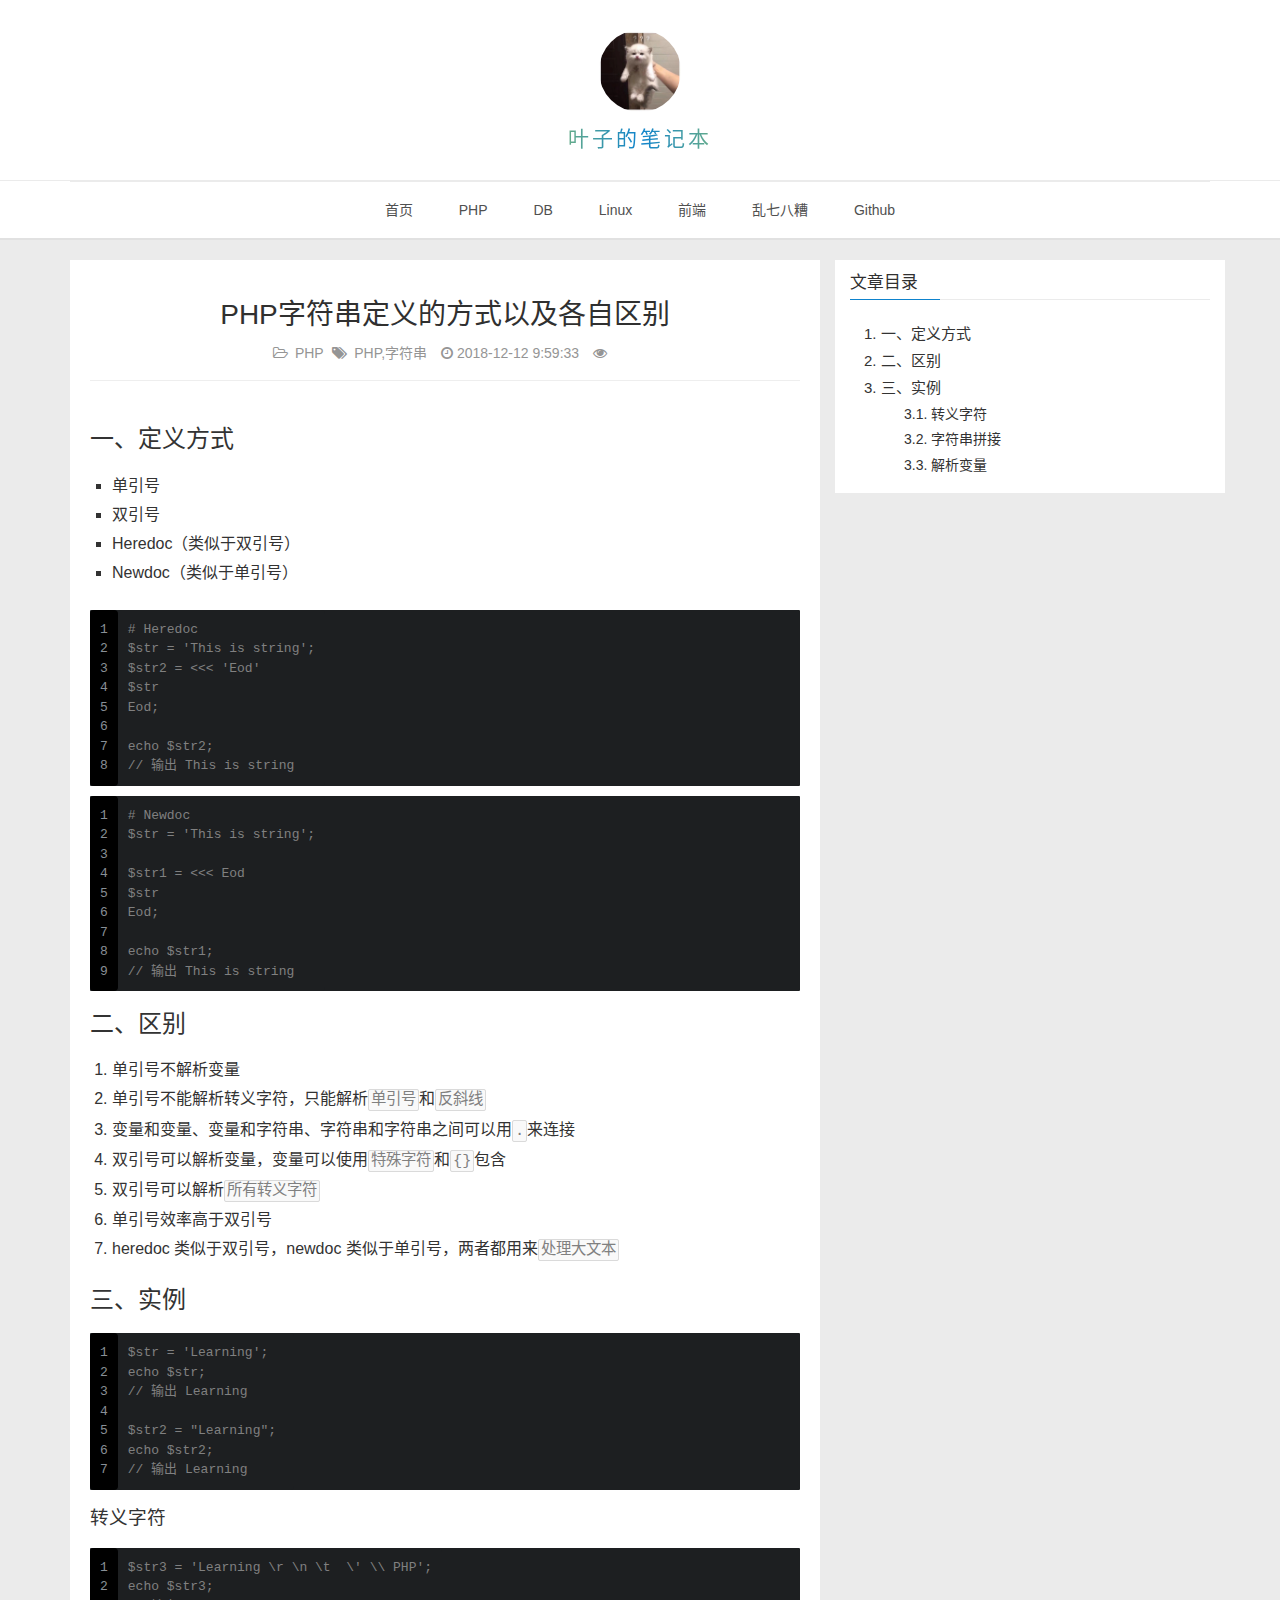
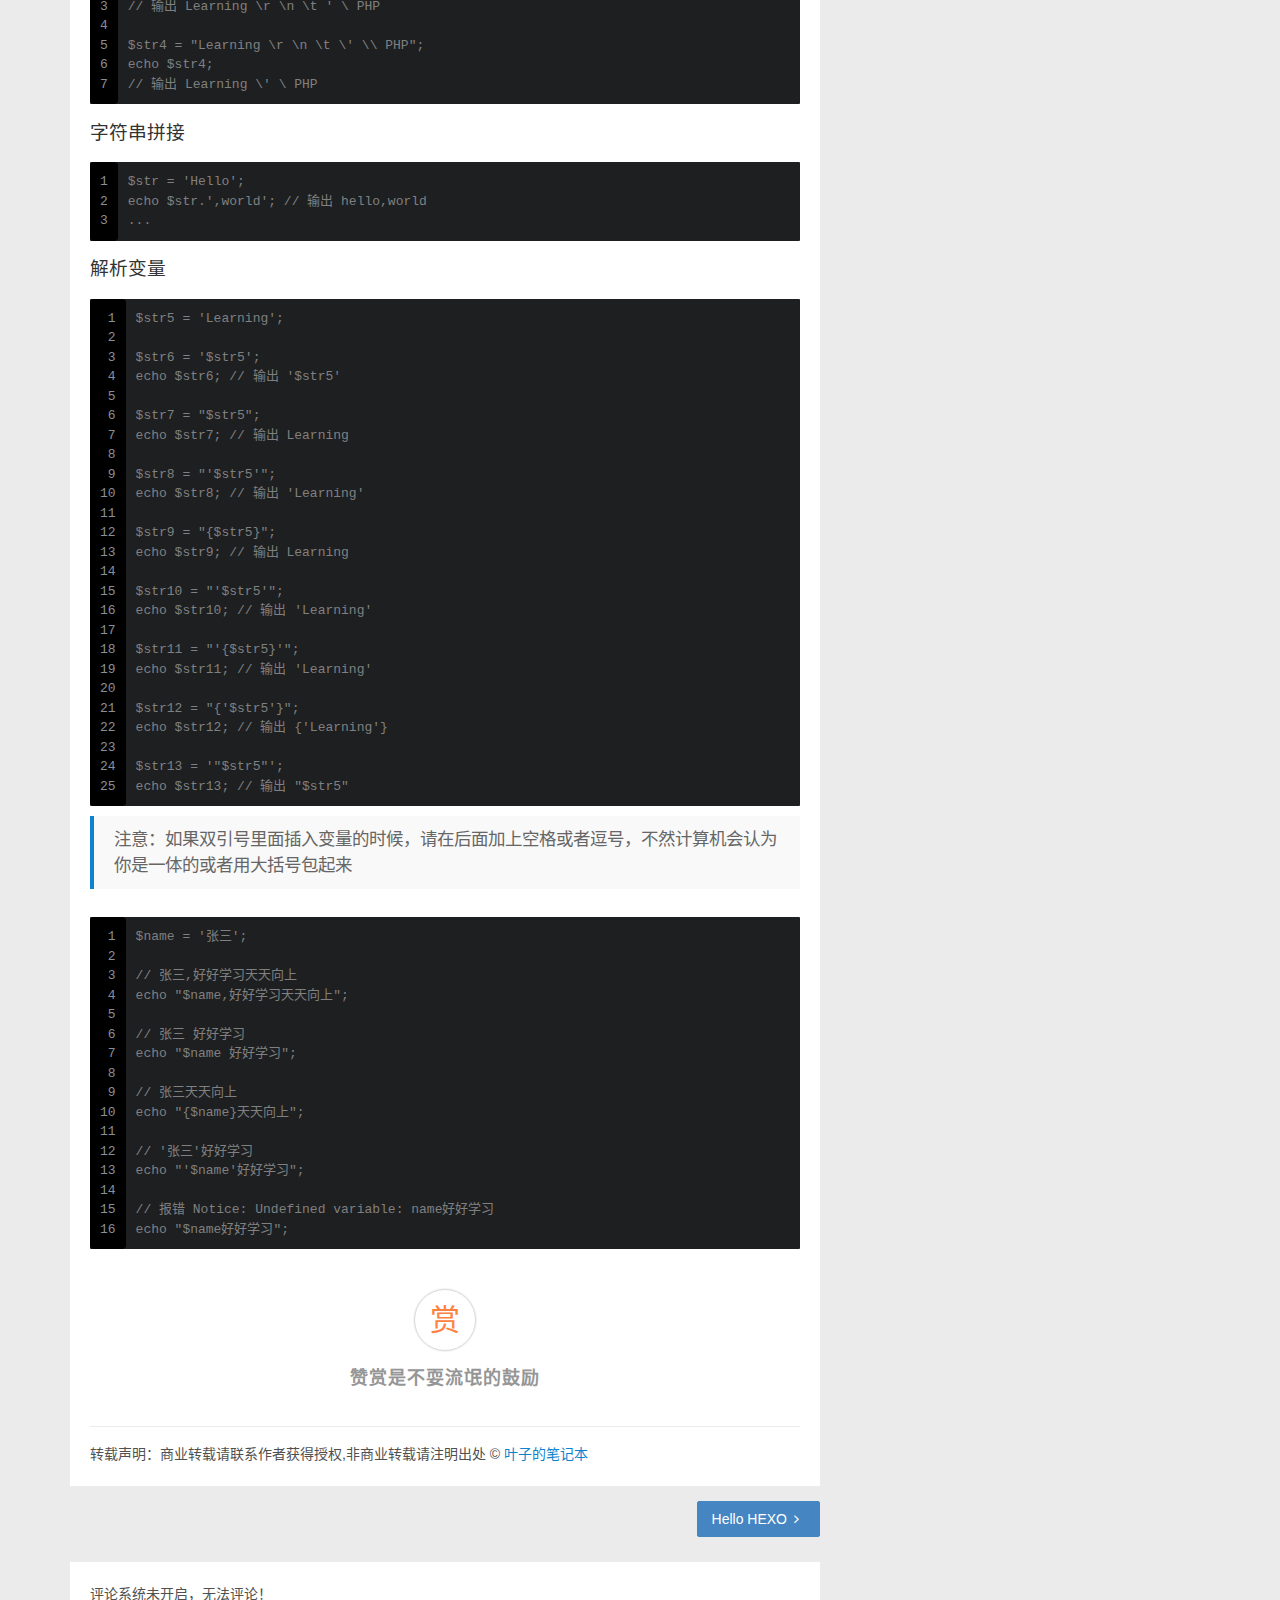
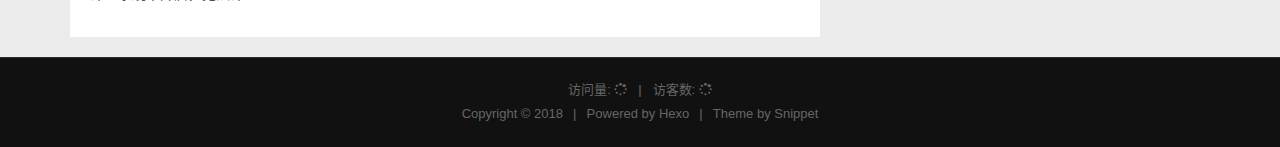
<file: 2018/12/12/PHP字符串定义的方式以及各自区别/index.html>
<!DOCTYPE HTML>
<html lang="zh-CN">
<head><meta name="generator" content="Hexo 3.8.0">
    <!--Setting-->
    <meta charset="UTF-8">
    <meta name="viewport" content="width=device-width, user-scalable=no, initial-scale=1.0, maximum-scale=1.0, minimum-scale=1.0">
    <meta http-equiv="X-UA-Compatible" content="IE=Edge,chrome=1">
    <meta http-equiv="Cache-Control" content="no-siteapp">
    <meta http-equiv="Cache-Control" content="no-transform">
    <meta name="renderer" content="webkit|ie-comp|ie-stand">
    <meta name="apple-mobile-web-app-capable" content="叶子的笔记本">
    <meta name="apple-mobile-web-app-status-bar-style" content="black">
    <meta name="format-detection" content="telephone=no,email=no,adress=no">
    <meta name="browsermode" content="application">
    <meta name="screen-orientation" content="portrait">
    <link rel="dns-prefetch" href="http://yoursite.com">
    <!--SEO-->

<meta name="description" content="叶永镇的个人博客,也是叶永镇的笔记本,记录分享php相关开发经验.">



<meta name="keywords" content="博客,个人博客,技术博客,PHP博客,php,linux,数据库,前端,笔记,叶子的笔记本">



<meta name="robots" content="all">
<meta name="google" content="all">
<meta name="googlebot" content="all">
<meta name="verify" content="all">
    <!--Title-->


<title>PHP字符串定义的方式以及各自区别 | 叶子的笔记本</title>


    <link rel="alternate" href="/atom.xml" title="叶子的笔记本" type="application/atom+xml">


    <link rel="icon" href="/favicon.ico">

    



<link rel="stylesheet" href="/css/bootstrap.min.css?rev=3.3.7">
<link rel="stylesheet" href="/css/font-awesome.min.css?rev=4.5.0">
<link rel="stylesheet" href="/css/style.css?rev=@@hash">




    





    

</head>

</html>
<!--[if lte IE 8]>
<style>
    html{ font-size: 1em }
</style>
<![endif]-->
<!--[if lte IE 9]>
<div style="ie">你使用的浏览器版本过低，为了你更好的阅读体验，请更新浏览器的版本或者使用其他现代浏览器，比如Chrome、Firefox、Safari等。</div>
<![endif]-->

<body>
    <header class="main-header" style="background-image:url(http://snippet.shenliyang.com/img/banner.jpg)">
    <div class="main-header-box">
        <a class="header-avatar" href="/" title="叶永镇">
            <img src="/img/avatar.jpg" alt="logo头像" class="img-responsive center-block">
        </a>
        <div class="branding">
        	<!--<h2 class="text-hide">Snippet主题,从未如此简单有趣</h2>-->
            
                <h2> 叶子的笔记本 </h2>
            
    	</div>
    </div>
</header>
    <nav class="main-navigation">
    <div class="container">
        <div class="row">
            <div class="col-sm-12">
                <div class="navbar-header"><span class="nav-toggle-button collapsed pull-right" data-toggle="collapse" data-target="#main-menu" id="mnav">
                    <span class="sr-only"></span>
                        <i class="fa fa-bars"></i>
                    </span>
                    <a class="navbar-brand" href="http://yoursite.com">叶子的笔记本</a>
                </div>
                <div class="collapse navbar-collapse" id="main-menu">
                    <ul class="menu">
                        
                            <li role="presentation" class="text-center">
                                <a href="/"><i class="fa "></i>首页</a>
                            </li>
                        
                            <li role="presentation" class="text-center">
                                <a href="/categories/PHP/"><i class="fa "></i>PHP</a>
                            </li>
                        
                            <li role="presentation" class="text-center">
                                <a href="/categories/DB/"><i class="fa "></i>DB</a>
                            </li>
                        
                            <li role="presentation" class="text-center">
                                <a href="/categories/Linux/"><i class="fa "></i>Linux</a>
                            </li>
                        
                            <li role="presentation" class="text-center">
                                <a href="/categories/前端/"><i class="fa "></i>前端</a>
                            </li>
                        
                            <li role="presentation" class="text-center">
                                <a href="/categories/乱七八糟/"><i class="fa "></i>乱七八糟</a>
                            </li>
                        
                            <li role="presentation" class="text-center">
                                <a href="https://github.com/yeyongzhen"><i class="fa "></i>Github</a>
                            </li>
                        
                    </ul>
                </div>
            </div>
        </div>
    </div>
</nav>
    <section class="content-wrap">
        <div class="container">
            <div class="row">
                <main class="col-md-8 main-content m-post">
                    <p id="process"></p>
<article class="post">
    <div class="post-head">
        <h1 id="PHP字符串定义的方式以及各自区别">
            
	            PHP字符串定义的方式以及各自区别
            
        </h1>
        <div class="post-meta">
    
    
    <span class="categories-meta fa-wrap">
        <i class="fa fa-folder-open-o"></i>
        <a href="/categories/PHP">
            PHP
        </a>
    </span>
    

    
    <span class="fa-wrap">
        <i class="fa fa-tags"></i>
        <span class="tags-meta">
            
                
                    <a href="/tags/PHP,字符串" title="PHP,字符串">
                        PHP,字符串
                    </a>
                
            
        </span>
    </span>
    

    
        
        <span class="fa-wrap">
            <i class="fa fa-clock-o"></i>
            <span class="date-meta">2018-12-12 9:59:33</span>
        </span>
        
            <span class="fa-wrap">
                <i class="fa fa-eye"></i>
                <span id="busuanzi_value_page_pv"></span>
            </span>
        
    
</div>

            
            
    </div>
    
    <div class="post-body post-content">
        <h2 id="一、定义方式"><a href="#一、定义方式" class="headerlink" title="一、定义方式"></a>一、定义方式</h2><ul>
<li>单引号</li>
<li>双引号</li>
<li>Heredoc（类似于双引号）</li>
<li>Newdoc（类似于单引号）</li>
</ul>
<figure class="highlight plain"><table><tr><td class="gutter"><pre><span class="line">1</span><br><span class="line">2</span><br><span class="line">3</span><br><span class="line">4</span><br><span class="line">5</span><br><span class="line">6</span><br><span class="line">7</span><br><span class="line">8</span><br></pre></td><td class="code"><pre><span class="line"># Heredoc</span><br><span class="line">$str = &apos;This is string&apos;;</span><br><span class="line">$str2 = &lt;&lt;&lt; &apos;Eod&apos;</span><br><span class="line">$str</span><br><span class="line">Eod;</span><br><span class="line"></span><br><span class="line">echo $str2;</span><br><span class="line">// 输出 This is string</span><br></pre></td></tr></table></figure>
<figure class="highlight plain"><table><tr><td class="gutter"><pre><span class="line">1</span><br><span class="line">2</span><br><span class="line">3</span><br><span class="line">4</span><br><span class="line">5</span><br><span class="line">6</span><br><span class="line">7</span><br><span class="line">8</span><br><span class="line">9</span><br></pre></td><td class="code"><pre><span class="line"># Newdoc</span><br><span class="line">$str = &apos;This is string&apos;;</span><br><span class="line"></span><br><span class="line">$str1 = &lt;&lt;&lt; Eod</span><br><span class="line">$str</span><br><span class="line">Eod;</span><br><span class="line"></span><br><span class="line">echo $str1;</span><br><span class="line">// 输出 This is string</span><br></pre></td></tr></table></figure>
<h2 id="二、区别"><a href="#二、区别" class="headerlink" title="二、区别"></a>二、区别</h2><ol>
<li>单引号不解析变量</li>
<li>单引号不能解析转义字符，只能解析<code>单引号</code>和<code>反斜线</code></li>
<li>变量和变量、变量和字符串、字符串和字符串之间可以用<code>.</code>来连接</li>
<li>双引号可以解析变量，变量可以使用<code>特殊字符</code>和<code>{}</code>包含</li>
<li>双引号可以解析<code>所有转义字符</code></li>
<li>单引号效率高于双引号</li>
<li>heredoc 类似于双引号，newdoc 类似于单引号，两者都用来<code>处理大文本</code></li>
</ol>
<h2 id="三、实例"><a href="#三、实例" class="headerlink" title="三、实例"></a>三、实例</h2><figure class="highlight plain"><table><tr><td class="gutter"><pre><span class="line">1</span><br><span class="line">2</span><br><span class="line">3</span><br><span class="line">4</span><br><span class="line">5</span><br><span class="line">6</span><br><span class="line">7</span><br></pre></td><td class="code"><pre><span class="line">$str = &apos;Learning&apos;; </span><br><span class="line">echo $str; </span><br><span class="line">// 输出 Learning</span><br><span class="line"></span><br><span class="line">$str2 = &quot;Learning&quot;; </span><br><span class="line">echo $str2; </span><br><span class="line">// 输出 Learning</span><br></pre></td></tr></table></figure>
<h3 id="转义字符"><a href="#转义字符" class="headerlink" title="转义字符"></a>转义字符</h3><figure class="highlight plain"><table><tr><td class="gutter"><pre><span class="line">1</span><br><span class="line">2</span><br><span class="line">3</span><br><span class="line">4</span><br><span class="line">5</span><br><span class="line">6</span><br><span class="line">7</span><br></pre></td><td class="code"><pre><span class="line">$str3 = &apos;Learning \r \n \t  \&apos; \\ PHP&apos;;</span><br><span class="line">echo $str3; </span><br><span class="line">// 输出 Learning \r \n \t &apos; \ PHP</span><br><span class="line"></span><br><span class="line">$str4 = &quot;Learning \r \n \t \&apos; \\ PHP&quot;;</span><br><span class="line">echo $str4; </span><br><span class="line">// 输出 Learning \&apos; \ PHP</span><br></pre></td></tr></table></figure>
<h3 id="字符串拼接"><a href="#字符串拼接" class="headerlink" title="字符串拼接"></a>字符串拼接</h3><figure class="highlight plain"><table><tr><td class="gutter"><pre><span class="line">1</span><br><span class="line">2</span><br><span class="line">3</span><br></pre></td><td class="code"><pre><span class="line">$str = &apos;Hello&apos;;</span><br><span class="line">echo $str.&apos;,world&apos;; // 输出 hello,world</span><br><span class="line">...</span><br></pre></td></tr></table></figure>
<h3 id="解析变量"><a href="#解析变量" class="headerlink" title="解析变量"></a>解析变量</h3><figure class="highlight plain"><table><tr><td class="gutter"><pre><span class="line">1</span><br><span class="line">2</span><br><span class="line">3</span><br><span class="line">4</span><br><span class="line">5</span><br><span class="line">6</span><br><span class="line">7</span><br><span class="line">8</span><br><span class="line">9</span><br><span class="line">10</span><br><span class="line">11</span><br><span class="line">12</span><br><span class="line">13</span><br><span class="line">14</span><br><span class="line">15</span><br><span class="line">16</span><br><span class="line">17</span><br><span class="line">18</span><br><span class="line">19</span><br><span class="line">20</span><br><span class="line">21</span><br><span class="line">22</span><br><span class="line">23</span><br><span class="line">24</span><br><span class="line">25</span><br></pre></td><td class="code"><pre><span class="line">$str5 = &apos;Learning&apos;;</span><br><span class="line"></span><br><span class="line">$str6 = &apos;$str5&apos;;</span><br><span class="line">echo $str6; // 输出 &apos;$str5&apos;</span><br><span class="line"></span><br><span class="line">$str7 = &quot;$str5&quot;;</span><br><span class="line">echo $str7; // 输出 Learning</span><br><span class="line"></span><br><span class="line">$str8 = &quot;&apos;$str5&apos;&quot;;</span><br><span class="line">echo $str8; // 输出 &apos;Learning&apos;</span><br><span class="line"></span><br><span class="line">$str9 = &quot;&#123;$str5&#125;&quot;;</span><br><span class="line">echo $str9; // 输出 Learning</span><br><span class="line"></span><br><span class="line">$str10 = &quot;&apos;$str5&apos;&quot;;</span><br><span class="line">echo $str10; // 输出 &apos;Learning&apos;</span><br><span class="line"></span><br><span class="line">$str11 = &quot;&apos;&#123;$str5&#125;&apos;&quot;;</span><br><span class="line">echo $str11; // 输出 &apos;Learning&apos;</span><br><span class="line"></span><br><span class="line">$str12 = &quot;&#123;&apos;$str5&apos;&#125;&quot;;</span><br><span class="line">echo $str12; // 输出 &#123;&apos;Learning&apos;&#125;</span><br><span class="line"></span><br><span class="line">$str13 = &apos;&quot;$str5&quot;&apos;;</span><br><span class="line">echo $str13; // 输出 &quot;$str5&quot;</span><br></pre></td></tr></table></figure>
<blockquote>
<p>注意：如果双引号里面插入变量的时候，请在后面加上空格或者逗号，不然计算机会认为你是一体的或者用大括号包起来</p>
</blockquote>
<figure class="highlight plain"><table><tr><td class="gutter"><pre><span class="line">1</span><br><span class="line">2</span><br><span class="line">3</span><br><span class="line">4</span><br><span class="line">5</span><br><span class="line">6</span><br><span class="line">7</span><br><span class="line">8</span><br><span class="line">9</span><br><span class="line">10</span><br><span class="line">11</span><br><span class="line">12</span><br><span class="line">13</span><br><span class="line">14</span><br><span class="line">15</span><br><span class="line">16</span><br></pre></td><td class="code"><pre><span class="line">$name = &apos;张三&apos;;</span><br><span class="line"></span><br><span class="line">// 张三,好好学习天天向上</span><br><span class="line">echo &quot;$name,好好学习天天向上&quot;;	</span><br><span class="line"></span><br><span class="line">// 张三 好好学习</span><br><span class="line">echo &quot;$name 好好学习&quot;;</span><br><span class="line"></span><br><span class="line">// 张三天天向上</span><br><span class="line">echo &quot;&#123;$name&#125;天天向上&quot;;</span><br><span class="line"></span><br><span class="line">// &apos;张三&apos;好好学习</span><br><span class="line">echo &quot;&apos;$name&apos;好好学习&quot;;</span><br><span class="line"></span><br><span class="line">// 报错 Notice: Undefined variable: name好好学习</span><br><span class="line">echo &quot;$name好好学习&quot;;</span><br></pre></td></tr></table></figure>
    </div>
    
        <div class="reward">
    <div class="reward-wrap">赏
        <div class="reward-box">
            
                <span class="reward-type">
                    <img class="alipay" src="../../../../img/reward_alipay.jpeg"><b>支付宝打赏</b>
                </span>
            
            
                <span class="reward-type">
                    <img class="wechat" src="../../../../img/reward_wepay.jpeg"><b>微信打赏</b>
                </span>
            
        </div>
    </div>
    <p class="reward-tip">赞赏是不耍流氓的鼓励</p>
</div>


    
    <div class="post-footer">
        <div>
            
                转载声明：商业转载请联系作者获得授权,非商业转载请注明出处 © <a href="https://yeyongzhen.github.io/" target="_blank">叶子的笔记本</a>
            
        </div>
        <div>
            
        </div>
    </div>
</article>

<div class="article-nav prev-next-wrap clearfix">
    
    
        <a href="/2018/12/10/hello-world/" class="next-post btn btn-default" title="Hello HEXO">
            <span class="hidden-lg">下一篇</span>
            <span class="hidden-xs">Hello HEXO</span><i class="fa fa-angle-right fa-fw"></i>
        </a>
    
</div>


    <div id="comments">
        
   <p>评论系统未开启，无法评论！</p>

    </div>





                </main>
                
                    <aside id="article-toc" role="navigation" class="col-md-4">
    <div class="widget">
        <h3 class="title">文章目录</h3>
        
            <ol class="toc"><li class="toc-item toc-level-2"><a class="toc-link" href="#一、定义方式"><span class="toc-number">1.</span> <span class="toc-text">一、定义方式</span></a></li><li class="toc-item toc-level-2"><a class="toc-link" href="#二、区别"><span class="toc-number">2.</span> <span class="toc-text">二、区别</span></a></li><li class="toc-item toc-level-2"><a class="toc-link" href="#三、实例"><span class="toc-number">3.</span> <span class="toc-text">三、实例</span></a><ol class="toc-child"><li class="toc-item toc-level-3"><a class="toc-link" href="#转义字符"><span class="toc-number">3.1.</span> <span class="toc-text">转义字符</span></a></li><li class="toc-item toc-level-3"><a class="toc-link" href="#字符串拼接"><span class="toc-number">3.2.</span> <span class="toc-text">字符串拼接</span></a></li><li class="toc-item toc-level-3"><a class="toc-link" href="#解析变量"><span class="toc-number">3.3.</span> <span class="toc-text">解析变量</span></a></li></ol></li></ol>
        
    </div>
</aside>
                
            </div>
        </div>
    </section>
    <footer class="main-footer">
    <div class="container">
        <div class="row">
        </div>
    </div>
</footer>

<a id="back-to-top" class="icon-btn hide">
	<i class="fa fa-chevron-up"></i>
</a>




    <div class="copyright">
    <div class="container">
        <div class="row">
            <div class="col-sm-12">
                <div class="busuanzi">
    
        访问量:
        <strong id="busuanzi_value_site_pv">
            <i class="fa fa-spinner fa-spin"></i>
        </strong>
        &nbsp; | &nbsp;
        访客数:
        <strong id="busuanzi_value_site_uv">
            <i class="fa fa-spinner fa-spin"></i>
        </strong>
    
</div>

            </div>
            <div class="col-sm-12">
                <span>Copyright &copy; 2018
                </span> |
                <span>
                    Powered by <a href="//hexo.io" class="copyright-links" target="_blank" rel="nofollow">Hexo</a>
                </span> |
                <span>
                    Theme by <a href="//github.com/shenliyang/hexo-theme-snippet.git" class="copyright-links" target="_blank" rel="nofollow">Snippet</a>
                </span>
            </div>
        </div>
    </div>
</div>






    <script async src="//busuanzi.ibruce.info/busuanzi/2.3/busuanzi.pure.mini.js"></script>


<script src="/js/app.js?rev=@@hash"></script>

</body>
</html>
</file>
<file: css/style.css>
/*! style.css v1.2.0 | MIT License | github.com/shenliyang */
/*====================================================
    COLOR VARIABLE FOR THEME
====================================================*/
/* _variable.less */
/*====================================================
    MIXINS FOR THEME
====================================================*/
/* _mixins.less */
@-webkit-keyframes masked-animation {
  0% {
    background-position: 0 0;
  }
  to {
    background-position: -100% 0;
  }
}
@keyframes masked-animation {
  0% {
    background-position: 0 0;
  }
  to {
    background-position: -100% 0;
  }
}
/*====================================================
    common styles
====================================================*/
html {
  color: #505050;
  line-height: 1.75em;
  background: #ebebeb;
  position: relative;
  font-family: "Helvetica Neue", Helvetica, Arial, "Hiragino Sans GB", "Hiragino Sans GB W3", "WenQuanYi Micro Hei", "Microsoft YaHei UI", "Microsoft YaHei", sans-serif;
}
body {
  color: #505050;
  line-height: 1.75em;
  background: #ebebeb;
  position: relative;
  font-family: "Helvetica Neue", Helvetica, Arial, "Hiragino Sans GB", "Hiragino Sans GB W3", "WenQuanYi Micro Hei", "Microsoft YaHei UI", "Microsoft YaHei", sans-serif;
}
h1,
h2,
h3,
h4,
h5,
h6 {
  font-weight: 400;
  color: #303030;
}
h1 {
  font-size: 2em;
}
h2 {
  font-size: 1.5em;
}
h3 {
  font-size: 1.2em;
}
h4 {
  font-size: 1em;
}
h5 {
  font-size: 0.75em;
}
h6 {
  font-size: 0.5em;
}
a {
  /*color: #0e83cd;*/
  color: #0e83cd;
  outline: none;
}
a:hover {
  /*color: #0e83cd;*/
  color: #0e83cd;
}
a:active {
  outline: none;
}
a:focus {
  outline: none;
}
a img {
  outline: none;
}
.btn {
  padding: 7px 14px;
  -webkit-border-radius: 2px;
  -moz-border-radius: 2px;
  border-radius: 2px;
}
.btn-default {
  /*border: 1px solid #0e83cd;*/
  /*background: #0e83cd;*/
  border: 1px solid #4585c2;
  background: #4585c2;
  color: #fff;
  -webkit-transition: all 0.2s ease-in-out;
  transition: all 0.2s ease-in-out;
}
.btn-default:hover {
  border: 1px solid #4585c2;
  background: #4585c2;
  color: #fff;
}
.btn-default:focus {
  outline: none;
}
.btn-default[disabled] {
  border: 1px solid #303030;
  background: #303030;
  color: #fff;
}
input[type="search"] {
  box-sizing: border-box;
  width: 75%;
  height: 32px;
  line-height: 16px;
  padding: 7px 11px 7px 7px;
  border-radius: 4px 0 0 4px;
  margin-bottom: 1em;
  border: 1px solid #ebebeb;
  -webkit-transition: all 0.2s;
  transition: all 0.2s;
}
input[type="search"]:focus {
  border: 1px solid #0e83cd;
  outline: none;
}
input[type="text"] {
  padding: 7px 7px;
  border: 1px solid #ebebeb;
  -webkit-border-radius: 2px;
  -moz-border-radius: 2px;
  border-radius: 2px;
  -webkit-transition: all 0.2s;
  transition: all 0.2s;
}
input[type="text"]:focus {
  border: 1px solid #0e83cd;
  outline: none;
}
input[type="url"] {
  padding: 7px 7px;
  border: 1px solid #ebebeb;
  -webkit-border-radius: 2px;
  -moz-border-radius: 2px;
  border-radius: 2px;
  -webkit-transition: all 0.2s;
  transition: all 0.2s;
}
input[type="url"]:focus {
  border: 1px solid #0e83cd;
  outline: none;
}
input[type="email"] {
  padding: 7px 7px;
  border: 1px solid #ebebeb;
  -webkit-border-radius: 2px;
  -moz-border-radius: 2px;
  border-radius: 2px;
  -webkit-transition: all 0.2s;
  transition: all 0.2s;
}
input[type="email"]:focus {
  border: 1px solid #0e83cd;
  outline: none;
}
textarea {
  padding: 7px 7px;
  border: 1px solid #ebebeb;
  -webkit-border-radius: 2px;
  -moz-border-radius: 2px;
  border-radius: 2px;
  -webkit-transition: all 0.2s;
  transition: all 0.2s;
}
textarea:focus {
  border: 1px solid #0e83cd;
  outline: none;
}
blockquote {
  border-left: 4px solid #0e83cd;
  background-color: #f9f9f9;
}
pre {
  padding: 0;
  background: none;
  border: none;
}
::-moz-selection {
  color: #fff;
  background: #0e83cd;
  text-shadow: none;
}
::selection {
  color: #fff;
  background: #0e83cd;
  text-shadow: none;
}
.ie {
  position: fixed;
  z-index: 9999;
  left: 0;
  top: 0;
  width: 100%;
  height: 70px;
  text-align: center;
  line-height: 70px;
  background-color: #f9f9f9;
  color: #f0ad4e;
  border-bottom: 1px solid #303030;
  text-overflow: ellipsis;
  overflow: hidden;
  white-space: nowrap;
}
#process {
  position: fixed;
  width: 0;
  height: 2px;
  background-color: #0e83cd;
  top: -1px;
  left: 0;
  -webkit-border-radius: 2px;
  -moz-border-radius: 2px;
  border-radius: 2px;
  -webkit-transition: width 1s ease;
  transition: width 1s ease;
  z-index: 99;
}
.carousel {
  margin-bottom: 20px;
}
.carousel img {
  width: 100%;
}
/*====================================================
    header
====================================================*/
.main-header {
  position: relative;
  text-align: center;
  line-height: 0;
  height: 180px;
  width: 100%;
  background: #fff url(http://7xpw2b.com1.z0.glb.clouddn.com/hexo-sinppet/img/banner.jpg);
  background-repeat: repeat;
  overflow: hidden;
}
.main-header .banneriframe {
  width: 100%;
  height: 100%;
  border-width: 0px;
}
.main-header .main-header-box {
  position: relative;
  width: 100%;
  padding-top: 30px;
}
.main-header .main-header-box a.header-avatar img {
  width: 82px;
  height: 82px;
  max-width: 100%;
  border-radius: 50%;
}
.main-header .main-header-box a.header-avatar:hover {
  text-decoration: none;
}
.main-header .main-header-box .branding {
  padding-top: 15px;
}
.main-header .main-header-box .branding h2 {
  font-family: "STXingkai", "KaiTi", "Microsoft YaHei", "SimSun", sans-serif;
  width: 320px;
  margin: 0 auto;
  letter-spacing: 3px;
  color: #0e83cd;
  text-overflow: ellipsis;
  overflow: hidden;
  white-space: nowrap;
  background-image: -webkit-linear-gradient(left, #cddc39, #0e83cd 25%, #cddc39 50%, #0e83cd 75%, #cddc39) !important;
  -webkit-text-fill-color: transparent!important;
  -webkit-background-clip: text!important;
  background-size: 200% 100%!important;
  animation: masked-animation 2s infinite linear !important;
}
.main-header .main-header-box .branding h2:hover {
  animation: masked-animation 1s infinite linear !important;
  text-decoration: none;
}
.home-template .main-header {
  padding-top: 62px;
  padding-bottom: 62px;
  background-repeat: no-repeat;
  background-position: center 20%;
  -webkit-background-size: cover;
  background-size: cover;
}
/* main-navigation */
.main-navigation {
  text-align: center;
  background: #fff;
  border-top: 1px solid #ebebeb;
  margin-bottom: 20px;
  border-bottom: 2px solid #e1e1e1;
}
.main-navigation .navbar-collapse {
  border-top: 1px solid #ebebeb;
}
.main-navigation .navbar-brand {
  max-width: 90%;
  text-overflow: ellipsis;
  overflow: hidden;
  white-space: nowrap;
  padding: 19px 0 0 0;
  font-size: 14px;
  color: #505050;
  display: none;
}
.main-navigation .menu {
  padding: 0;
  margin: 0;
}
.main-navigation .menu li {
  list-style: none;
  display: inline-block;
  position: relative;
}
.main-navigation .menu li a {
  color: #505050;
  line-height: 4em;
  display: block;
  padding: 0 21px;
}
.main-navigation .menu li:hover > a {
  /*color: #0e83cd;*/
  color: #0e83cd;
  text-decoration: none;
}
.main-navigation .menu li:hover ul {
  visibility: visible;
  opacity: 1;
  filter: alpha(opacity=100);
  top: 100%;
}
.main-navigation .menu li ul {
  visibility: hidden;
  background: #fff;
  text-align: left;
  padding: 7px 0px;
  margin: 0;
  position: absolute;
  left: 0;
  top: 120%;
  width: 200px;
  z-index: 999;
  opacity: 0;
  filter: alpha(opacity=0);
  -webkit-transition: all 0.2s ease;
  transition: all 0.2s ease;
}
.main-navigation .menu li ul li {
  display: block;
  margin: 0;
}
.main-navigation .menu li ul li a {
  line-height: 2.5em;
  color: #505050;
}
.main-navigation .menu li ul:hover > a {
  color: #0e83cd;
}
.main-navigation .menu li.nav-current {
  border-bottom: 2px solid #0e83cd;
  margin-bottom: -2px;
}
.main-navigation .navbar-header {
  text-align: center;
}
.main-navigation .navbar-header i {
  height: 56px;
  line-height: 56px;
  font-size: 2em;
  cursor: pointer;
}
.main-navigation .navbar-header i:hover {
  color: #0e83cd;
}
/*====================================================
    main post area
====================================================*/
#main {
  background: #fff;
  padding: 10px 0;
  margin-bottom: 10px;
}
.post {
  padding: 20px;
  background: #fff;
  margin-bottom: 15px;
  position: relative;
  overflow: hidden;
}
.post .featured {
  position: absolute;
  background: #0e83cd;
  color: #fff;
  text-align: center;
  top: -12px;
  right: -32px;
  width: 80px;
  height: 40px;
  line-height: 54px;
  transform: rotate(45deg);
}
.post .featured i {
  transform: rotate(-45deg);
}
.post .post-head {
  margin-bottom: 0.5em;
  text-align: center;
}
.post .post-head .post-title {
  font-size: 1.5em;
  line-height: 1.35em;
  margin: 0;

  font-family: inherit;
  font-weight: 500;
}
.post .post-head .post-title a {
  color: #303030;
}
.post .post-head .post-title a:hover {
  text-decoration: none;
  color: #0e83cd;
  /*color: #0e83cd;*/
}
.post .post-head .post-title a:focus {
  text-decoration: none;
  /*color: #0e83cd;*/
  color: #0e83cd;
}
.post .post-head p.warning {
  color: #f0ad4e;
}
.post .post-head .post-meta {
  color: #959595;
  margin: 5px 0;
}
.post .post-head .post-meta span {
  margin-right: 5px;
  white-space: nowrap;
}
.post .post-head .post-meta span a {
  color: #959595;
  margin-left: 3px;
}
.post .post-head .post-meta span a:hover {
  color: #0e83cd;
}
.post .post-media {
  position: relative;
  margin-right: 15px;
  width: 220px;
  height: 160px;
  float: left;
  overflow: hidden;
}
.post .post-media img {
  width: 100%;
  height: 100%;
}
.post .post-content .home-post-head {
  text-align: left;
}
.post .post-content p.brief {
  overflow: hidden;
  color: #566573;
  /*color: #666666;*/
}
.post .post-body {
  margin-top: 15px;
  padding: 25px 0;
  border-top: 1px solid #eee;
  overflow: hidden;
}
.post .post-body p {
  font-size: 1em;
  line-height: 1.5;
}
.post .post-body p img {
  max-width: 100%;
}
.post .post-footer {
  margin-top: 15px;
  padding-top: 15px;
  border-top: 1px solid #ebebeb;
}
.post .post-footer .tag-list {
  color: #959595;
  line-height: 28px;
}
.post .post-footer .tag-list .post-meta {
  margin-top: 5px;
}
.post .post-footer .tag-list .post-meta .fa-wrap {
  margin-right: 10px;
}
.post .post-footer .tag-list .tags-meta a:nth-child(n+2) {
  margin-left: 4px;
}
.post .post-footer .tag-list a {
  color: #959595;
}
.post .post-footer .tag-list a:hover {
  color: #0e83cd;
}
.post .post-footer .post-permalink {
  text-align: right;
}
/*====================================================
  main post content
====================================================*/
.post-content {
  font: 400 16px/1.62 "Raleway", sans-serif;
  color: #333;
}
.post-content h1 {
  font-family: "Raleway", sans-serif;
  color: #333;
  font-size: 1.8em;
  margin: 0.67em 0;
}
.post-content h2 {
  font-family: "Raleway", sans-serif;
  color: #333;
  font-size: 1.5em;
  margin: 0.83em 0;
}
.post-content h3 {
  font-family: "Raleway", sans-serif;
  color: #333;
  font-size: 1.17em;
  margin: 1em 0;
}
.post-content h4 {
  font-family: "Raleway", sans-serif;
  color: #333;
  font-size: 1em;
  margin: 1.6em 0 1em 0;
}
.post-content h5 {
  font-family: "Raleway", sans-serif;
  color: #333;
  font-size: 1em;
  margin: 1.6em 0 1em 0;
}
.post-content h6 {
  font-family: "Raleway", sans-serif;
  color: #333;
  font-size: 1em;
  margin: 1.6em 0 1em 0;
  font-weight: 500;
}
.post-content > h1 {
  margin-top: 0;
  font-size: 2em;
}
.post-content p {
  font-size: 15px;
}
.post-content a {
  word-wrap: break-word;
}
.post-content a img {
  border: none;
}
.post-content strong {
  font-weight: 700;
  color: #333;
}
.post-content b {
  font-weight: 700;
  color: #333;
}
.post-content em {
  font-style: italic;
  color: #333;
}
.post-content i {
  font-style: italic;
  color: #333;
}
.post-content img {
  max-width: 100%;
  height: auto;
  margin: 0.2em 0;
}
.post-content figure {
  position: relative;
  clear: both;
  outline: 0;
  margin: 10px 0;
}
.post-content figure img {
  display: block;
  max-width: 100%;
  margin: auto auto 4px;
  -moz-box-sizing: border-box;
  -webkit-box-sizing: border-box;
  box-sizing: border-box;
}
.post-content figure figcaption {
  position: relative;
  width: 100%;
  text-align: center;
  left: 0;
  margin-top: 10px;
  font-weight: 400;
  font-size: 14px;
  color: #666666;
}
.post-content figure figcaption a {
  text-decoration: none;
  color: #666666;
}
.post-content figure iframe {
  margin: auto;
}
.post-content hr {
  border-top: #dededc 1px solid;
}
.post-content blockquote {
  margin: 0 0 1.64em 0;
  border-left: 3px solid #0e83cd;
  padding-left: 12px;
  color: #666666;
}
.post-content blockquote a {
  color: #666666;
}
.post-content ul {
  margin: 0 0 24px 6px;
  padding-left: 16px;
  list-style-type: square;
}
.post-content ol {
  margin: 0 0 24px 6px;
  padding-left: 16px;
  list-style-type: decimal;
}
.post-content li {
  margin-bottom: 0.2em;
}
.post-content li ul {
  margin-top: 0;
  margin-bottom: 0;
  margin-left: 14px;
  list-style-type: disc;
}
.post-content li ul ul {
  list-style-type: circle;
}
.post-content li ol {
  margin-top: 0;
  margin-bottom: 0;
  margin-left: 14px;
}
.post-content li p {
  margin: 0.4em 0 0.6em;
}
.post-content .unstyled {
  list-style-type: none;
  margin: 0;
  padding: 0;
}
.post-content code {
  color: #808080;
  font-size: 0.96em;
  background-color: #f9f9f9;
  padding: 1px 2px;
  border: 1px solid #dadada;
  -webkit-border-radius: 2px;
  -moz-border-radius: 2px;
  border-radius: 2px;
  font-family: Menlo, Monaco, Consolas, "Courier New", monospace;
  word-wrap: break-word;
}
.post-content tt {
  color: #808080;
  font-size: 0.96em;
  background-color: #f9f9f9;
  padding: 1px 2px;
  border: 1px solid #dadada;
  -webkit-border-radius: 2px;
  -moz-border-radius: 2px;
  border-radius: 2px;
  font-family: Menlo, Monaco, Consolas, "Courier New", monospace;
  word-wrap: break-word;
}
.post-content pre {
  margin: 1.64em 0;
  border: none;
  border-left: 3px solid #dadada;
  padding-left: 10px;
  overflow: auto;
  line-height: 1.5;
  font-family: Menlo, Monaco, Consolas, "Courier New", monospace;
  color: #808080;
  background-color: #f9f9f9;
}
.post-content pre code {
  color: #808080;
  border: none;
  background: none;
  padding: 0;
}
.post-content pre tt {
  color: #808080;
  border: none;
  background: none;
  padding: 0;
}
.post-content table {
  width: 100%;
  max-width: 100%;
  border-collapse: collapse;
  border-spacing: 0;
  margin-bottom: 1.5em;
  font-size: 0.96em;
  -webkit-box-sizing: border-box;
  -moz-box-sizing: border-box;
  box-sizing: border-box;
}
.post-content th {
  text-align: left;
  padding: 4px 8px 4px 10px;
  border: 1px solid #dadada;
}
.post-content td {
  text-align: left;
  padding: 4px 8px 4px 10px;
  border: 1px solid #dadada;
  vertical-align: top;
}
.post-content tr:nth-child(even) {
  background-color: #f9f9f9;
}
.post-content iframe {
  display: block;
  max-width: 100%;
  margin-bottom: 30px;
}
.windows .post-content {
  font-size: 16px;
  font-family: "Georgia", "SimSun", sans-serif;
}
/*====================================================
    pagination
====================================================*/
.pagination {
  margin: 30px 0;
  text-align: center;
  display: block;
}
.pagination a {
  background: #fff;
  color: #666666;
  text-align: center;
  display: inline-block;
  -webkit-border-radius: 2px;
  -moz-border-radius: 2px;
  border-radius: 2px;
}
.pagination a:hover {
  background: #0e83cd;
  color: #fff;
  text-decoration: none;
}
.pagination a i {
  width: 36px;
  height: 36px;
  line-height: 36px;
}
.pagination .prev {
  margin: 0 5px;
}
.pagination .next {
  margin: 0 5px;
}
.pagination .page-number {
  margin: 0 3px;
  display: inline-block;
  line-height: 36px;
  padding: 0 14px;
  -webkit-border-radius: 2px;
  -moz-border-radius: 2px;
  border-radius: 2px;
}
.pagination .current {
  background: #0e83cd;
  color: #fff;
}
/*====================================================
    other: about and comment
====================================================*/
#comments {
  background-color: #fff;
  padding: 20px;
  margin-bottom: 20px;
}
#comments .v .vheader .vinput {
  border: none;
  border-bottom: 1px solid #f0f0f0;
  -webkit-border-radius: 0;
  -moz-border-radius: 0;
  border-radius: 0;
  font-size: .9em;
  -webkit-transition: all 0.2s;
  transition: all 0.2s;
}
#comments .v .vheader .vinput:focus {
  border-bottom: 1px solid #0e83cd;
}
#comments .v .vheader .vinput:hover {
  border-bottom: 1px solid #0e83cd;
}
#comments .v .veditor {
  font-size: 1em;
}
#comments .v .vcontrol .vbtn {
  -webkit-border-radius: 2px;
  -moz-border-radius: 2px;
  border-radius: 2px;
  padding: .5rem 2rem;
  color: #808080;
}
#comments .v .vcontrol .vbtn:hover {
  color: #0e83cd;
  border-color: #0e83cd;
}
#comments .v .item3 input {
  width: 31%;
  margin: 0 1%;
}
#comments .v .item2 input {
  width: 48%;
  margin: 0 1%;
}
/* prev and next link */
.prev-next-wrap {
  margin-bottom: 25px;
  text-align: center;
}
.prev-next-wrap .pre-post {
  float: left;
}
.prev-next-wrap .next-post {
  float: right;
}
.sidebar .widget {
  background: #fff;
  padding: 16px 25px;
}
.sidebar .widget ul {
  padding: 0;
}
.sidebar .widget ul li {
  list-style: none;
}
.sidebar .widget ul li.archive-list-item {
  width: 50%;
  display: inline-block;
}
.sidebar .widget .archive-list-count,
.sidebar .widget .category-list-count {
  margin-left: 4px;
}
.sidebar .widget .archive-list-count:before,
.sidebar .widget .category-list-count:before {
  content: "(";
}
.sidebar .widget .archive-list-count:after,
.sidebar .widget .category-list-count:after {
  content: ")";
}
.sidebar .widget-box {
  background: #fff;
  padding: 0 25px 16px;
}
.main-footer {
  background: #202020;
  color: #959595;
}
/*====================================================
    sidebar
====================================================*/
.widget {
  margin-bottom: 15px;
}
.widget .title {
  margin-top: 0;
  padding-bottom: 7px;
  border-bottom: 1px solid #ebebeb;
  margin-bottom: 21px;
  position: relative;
}
.widget .title:after {
  content: "";
  width: 90px;
  height: 1px;
  background: #0e83cd;
  position: absolute;
  left: 0;
  bottom: -1px;
}
.widget .tag-cloud a {
  border: 1px solid #ebebeb;
  padding: 2px 7px;
  color: #959595;
  font-size: 1em!important;
  line-height: 1.5em;
  display: inline-block;
  margin: 0 5px 5px 0;
  -webkit-transition: all 0.2s;
  transition: all 0.2s;
  text-overflow: ellipsis;
  overflow: hidden;
  white-space: nowrap;
}
.widget .tag-cloud a:hover {
  color: #fff;
  background-color: #0e83cd;
  border: 1px solid #0e83cd;
  text-decoration: none;
}
.widget .social a {
  display: inline-block;
  text-align: center;
  width: 40px;
  height: 40px;
  line-height: 45px;
  color: #fff;
  background: #808080;
  -webkit-border-radius: 3px;
  -moz-border-radius: 3px;
  border-radius: 3px;
  margin-right: 10px;
  margin-bottom: 10px;
}
.widget .social a:hover {
  background: #0e83cd;
  -webkit-transition: all 0.2s;
  transition: all 0.2s;
}
.widget .social a:last-child {
  margin-right: 0px;
}
.widget .social a i {
  font-size: 20px;
}
.widget .friends-link a {
  margin-right: 15px;
}
.widget #search-form {
  position: relative;
  width: 100%;
}
.widget #search-form .search-form-submit {
  float: right;
  width: 25%;
  height: 32px;
  /*background: #0e83cd;*/
  background: #0e83cd;
  color: #fff;
  border-radius: 0 4px 4px 0;
  border: 1px solid #0e83cd;
}
.widget #search-form #result-mask {
  position: fixed;
  left: 0;
  top: 0;
}
.widget #search-form .search-form-submit:focus {
  outline: none;
}
.widget #search-form #result-wrap {
  position: absolute;
  box-sizing: content-box;
  top: 45px;
  left: -50px;
  z-index: 6;
  width: 120%;
  padding: 20px;
  color: #333;
  background: #fff;
  border-radius: 4px;
  box-shadow: 1px 2px 2px #ccc;
  border: 1px solid #ccc;
}
.widget #search-form #result-wrap:before {
  content: '';
  position: absolute;
  display: inline-block;
  border-width: 0 12px 12px 12px;
  border-style: solid;
  border-color: #ccc transparent;
  right: 80px;
  top: -12px;
}
.widget #search-form #result-wrap:after {
  content: '';
  position: absolute;
  display: inline-block;
  border-width: 0 12px 12px 12px;
  border-style: solid;
  border-color: #fff transparent;
  right: 80px;
  top: -10px;
}
.widget #search-form #result-wrap #search-result {
  width: 100%;
  box-sizing: content-box;
  padding-right: 20px;
  margin-right: -20px;
  max-height: 400px;
  overflow-y: auto;
}
.widget #search-form #result-wrap #search-result .tips {
  text-align: center;
}
.widget #search-form #result-wrap #search-result .item {
  padding: 8px 0;
}
.widget #search-form #result-wrap #search-result .item:last-child .content {
  border-bottom: 0;
}
.widget #search-form #result-wrap #search-result .item a:hover {
  text-decoration: none;
}
.widget #search-form #result-wrap #search-result .item .title {
  line-height: 1.25;
  font-size: 16px;
  text-overflow: ellipsis;
  overflow: hidden;
  white-space: nowrap;
  margin-bottom: 0px;
  color: #333;
  border: 0;
}
.widget #search-form #result-wrap #search-result .item .title:hover {
  color: #0e83cd;
}
.widget #search-form #result-wrap #search-result .item .title b {
  margin: 0 2px;
  color: #0e83cd;
}
.widget #search-form #result-wrap #search-result .item .content {
  font-size: 14px;
  color: #666666;
  padding-bottom: 10px;
  border-bottom: 1px solid #ccc;
}
.widget #search-form #result-wrap #search-result .item .content b {
  color: #0e83cd;
  margin: 0 2px;
}
.widget .notification img {
  max-width: 100%;
}
/*====================================================
   toc
====================================================*/
#article-toc {
  padding-top: 1em;
  background-color: #fff;
  top: 0;
  bottom: 70px;
  overflow-y: auto;
}
#article-toc ol {
  list-style: none;
}
#article-toc .toc {
  padding-left: 1em;
}
#article-toc .toc .toc-item .toc-link {
  display: block;
  color: #333;
  text-decoration: none;
  padding: 4px 0;
  line-height: 1.25em;
  position: relative;
  width: 100%;
  text-overflow: ellipsis;
  overflow: hidden;
  white-space: nowrap;
}
#article-toc .toc .toc-item .toc-link:hover {
  color: #0e83cd;
  -webkit-transition: 0.15s;
  transition: 0.15s;
}
#article-toc .toc .toc-item.toc-level-2 > .toc-link {
  font-size: 15px;
}
/*====================================================
   copyright
====================================================*/
.copyright {
  background: #111;
  font-size: 13px;
  text-align: center;
  color: #666666;
  padding-top: 20px;
  padding-bottom: 20px;
  border-top: 1px solid #303030;
}
.copyright span {
  margin: 0 .5em;
}
.copyright a {
  color: #666666;
}
/*====================================================
   back-to-top and toc-btn
====================================================*/
#back-to-top,
#toc-btn {
  position: fixed;
  right: 30px;
  bottom: 30px;
  background-color: #959595;
  color: #fff;
  text-align: center;
  -webkit-border-radius: 2px;
  -moz-border-radius: 2px;
  border-radius: 2px;
  z-index: 1;
  cursor: pointer;
}
#back-to-top:hover,
#toc-btn:hover {
  background: #0e83cd;
  -webkit-transition: all 0.2s;
  transition: all 0.2s;
}
#back-to-top i,
#toc-btn i {
  width: 30px;
  height: 30px;
  line-height: 30px;
}
#toc-btn {
  bottom: 65px;
}
/*====================================================
    post reward
====================================================*/
.reward {
  padding: 5px 0;
}
.reward .reward-wrap {
  position: relative;
  display: block;
  font-size: 30px;
  width: 62px;
  height: 62px;
  line-height: 60px;
  margin: 0 auto;
  cursor: pointer;
  text-align: center;
  vertical-align: middle;
  color: #ff8140;
  -webkit-user-select: none;
  border: 1px solid #d9d9d9;
  -webkit-box-shadow: 0 0 2px #d9d9d9;
  -moz-box-shadow: 0 0 2px #d9d9d9;
  box-shadow: 0 0 2px #d9d9d9;
  -webkit-border-radius: 50%;
  -moz-border-radius: 50%;
  border-radius: 50%;
}
.reward .reward-wrap .reward-box {
  position: absolute;
  top: -220px;
  left: 50%;
  display: none;
  width: 350px;
  height: 200px;
  margin-left: -175px;
  padding: 15px;
  border: 1px solid #e6e6e6;
  background-color: #fff;
  -webkit-box-shadow: 0 1px 1px 1px #efefef;
  -moz-box-shadow: 0 1px 1px 1px #efefef;
  box-shadow: 0 1px 1px 1px #efefef;
}
.reward .reward-wrap .reward-box span {
  display: inline-block;
  width: 150px;
  height: 150px;
}
.reward .reward-wrap .reward-box span img {
  display: inline-block;
  float: left;
  width: 150px;
  height: 150px;
  margin: 0 auto;
  border: 0;
}
.reward .reward-wrap .reward-box span b {
  font-size: 14px;
  line-height: 26px;
  display: block;
  text-align: center;
  color: #666;
}
.reward .reward-wrap .reward-box:before,
.reward .reward-wrap .reward-box:after {
  position: absolute;
  content: '';
  border: 10px solid transparent;
}
.reward .reward-wrap .reward-box:before {
  bottom: -20px;
  left: 50%;
  margin-left: -10px;
  border-top-color: #e6e6e6;
}
.reward .reward-wrap .reward-box:after {
  bottom: -19px;
  left: 50%;
  margin-left: -10px;
  border-top-color: #fff;
}
.reward .reward-wrap:hover {
  color: #fff;
  background-color: #ff8140;
  border: 1px solid #ff8140;
  -webkit-transition: all 0.2s;
  transition: all 0.2s;
}
.reward .reward-wrap:hover .reward-box {
  display: block;
}
.reward .reward-tip {
  font-size: 18px;
  font-weight: 700;
  letter-spacing: 1px;
  color: #969696;
  margin: 15px auto;
  text-align: center;
  min-height: 24px;
}
/*====================================================
    timeline
====================================================*/
.timebox {
  position: relative;
  width: 100%;
  padding: 0 20px;
  margin: 20px auto;
  background: url(../img/timeline.gif) repeat-y 207px 0;
  overflow: hidden;
}
.timeline h2 {
  height: 44px;
  line-height: 44px;
  font-size: 30px;
  color: #666666;
  font-weight: bold;
  padding-left: 75px;
  margin-bottom: 25px;
  background: url(../img/timeline-clock.gif) #fff no-repeat 165px 0;
}
.timeline h2 img {
  vertical-align: -5px;
}
.timeline ul {
  list-style: none;
  margin: 0;
  padding: 0;
}
.timeline ul li {
  background: url(../img/timeline-dot.gif) no-repeat 180px 5px;
  padding-bottom: 20px;
  zoom: 1;
  text-overflow: ellipsis;
  overflow: hidden;
  white-space: nowrap;
}
.timeline ul li:after {
  content: " ";
  display: block;
  height: 0;
  clear: both;
  visibility: hidden;
}
.timeline ul li h3 {
  float: left;
  width: 168px;
  font-size: 20px;
  color: #333;
  text-align: right;
  padding-right: 15px;
  margin: 0;
}
.timeline ul li h3 span {
  color: #666666;
  font-size: 12px;
  margin-left: 3px;
}
.timeline ul li a {
  padding-left: 41px;
  margin-top: -5px;
  font-weight: normal;
  font-size: 16px;
  color: #505050;
}
.timeline ul li a:hover {
  text-decoration: none;
  color: #0e83cd;
}
@media screen and (max-width: 500px) {
  .timebox {
    background-position: 97px 0;
  }
  .timeline h2 {
    padding-left: 40%;
    background-position: 48px 0;
  }
  .timeline ul li {
    background-position: 70px 5px;
  }
  .timeline ul li h3 {
    width: 68px;
  }
}
/*====================================================
    highlight
====================================================*/
pre,
.highlight {
  overflow: auto;
  margin: 20px 0;
  padding: 0;
  color: #c5c8c6;
  font-size: 13px;
  background: #1d1f21;
  line-height: 1.6;
}
code {
  padding: 2px 4px;
  text-overflow: ellipsis;
  overflow: hidden;
  white-space: nowrap;
  color: #666666;
  background: #eee;
  -webkit-border-radius: 3px;
  -moz-border-radius: 3px;
  border-radius: 3px;
}
pre code {
  padding: 0;
  color: #c5c8c6;
  background: none;
  text-shadow: none;
}
pre .meta {
  color: #b294bb;
}
pre .comment {
  color: #969896;
}
.highlight {
  -webkit-border-radius: 1px;
  -moz-border-radius: 1px;
  border-radius: 1px;
}
.highlight pre {
  border: none;
  margin: 0;
  padding: 10px 0;
}
.highlight table {
  margin: 0;
  width: auto;
  border: none;
}
.highlight td {
  border: none;
  padding: 0;
}
.highlight figcaption {
  font-size: 1em;
  color: #c5c8c6;
  line-height: 1em;
  margin-bottom: 1em;
}
.highlight figcaption a {
  float: right;
  color: #c5c8c6;
}
.highlight figcaption a:hover {
  border-bottom-color: #c5c8c6;
}
.highlight .gutter pre {
  padding-left: 10px;
  padding-right: 10px;
  color: #888f96;
  text-align: right;
  background-color: #000;
}
.highlight .code pre {
  width: 100%;
  padding-left: 10px;
  padding-right: 10px;
  background-color: #1d1f21;
}
.highlight .line {
  height: 20px;
}
.gutter {
  -webkit-user-select: none;
  -moz-user-select: none;
  -ms-user-select: none;
  user-select: none;
}
.gist table {
  width: auto;
}
.gist table td {
  border: none;
}
pre .variable,
pre .attribute,
pre .tag,
pre .regexp,
pre .ruby .constant,
pre .xml .tag .title,
pre .xml .pi,
pre .xml .doctype,
pre .html .doctype,
pre .css .id,
pre .css .class,
pre .css .pseudo {
  color: #c66;
}
pre .number,
pre .preprocessor,
pre .built_in,
pre .literal,
pre .params,
pre .constant,
pre .command {
  color: #de935f;
}
pre .ruby .class .title,
pre .css .rules .attribute,
pre .string,
pre .value,
pre .inheritance,
pre .header,
pre .ruby .symbol,
pre .xml .cdata,
pre .special,
pre .number,
pre .formula {
  color: #b5bd68;
}
pre .title,
pre .css .hexcolor {
  color: #8abeb7;
}
pre .function,
pre .python .decorator,
pre .python .title,
pre .ruby .function .title,
pre .ruby .title .keyword,
pre .perl .sub,
pre .javascript .title,
pre .coffeescript .title {
  color: #81a2be;
}
pre .keyword,
pre .javascript .function {
  color: #b294bb;
}
/*====================================================
    scrollbar
====================================================*/
::-webkit-scrollbar {
  -webkit-appearance: none;
  height: 5px;
  width: 5px;
}
::-webkit-scrollbar-track {
  background-color: inherit;
}
::-webkit-scrollbar-thumb {
  -webkit-border-radius: 2px;
  -moz-border-radius: 2px;
  border-radius: 2px;
  background-color: rgba(1, 1, 1, 0.12);
}
::-webkit-scrollbar-thumb:hover {
  background-color: rgba(1, 1, 1, 0.22);
}
/*====================================================
    media
====================================================*/
@media screen and (max-width: 767px) {
  .main-navigation {
    text-align: left;
  }
  .main-navigation .navbar-brand {
    display: block;
  }
  .main-navigation .menu li {
    display: block;
    width: 33%;
    float: left;
  }
  .main-navigation .menu li:hover > a {
    color: #0e83cd;
    text-decoration: none;
  }
  .main-navigation .menu li a {
    padding: 0;
  }
  .main-navigation .menu li ul {
    visibility: visible;
    padding: 0px 0px 0px 20px;
    margin: 0;
    position: relative;
    top: 0;
    width: 100%;
    opacity: 1;
    filter: alpha(opacity=100);
  }
  .prev-next-wrap {
    margin: 15px;
  }
  .prev-next-wrap a {
    display: block;
  }
  .post .post-head {
    text-align: left;
  }
  .post .post-head h1 {
    line-height: 1.25em;
  }
  .post .post-content p.brief {
    text-overflow: ellipsis;
    overflow: hidden;
    white-space: nowrap;
  }
  .post .post-media {
    float: none;
    width: 100%;
    height: auto;
    margin: 0 0 1em 0;
  }
  .post-footer,
  #article-toc {
    display: none;
  }
  .content-wrap .m-post {
    padding: 0px;
  }
  .widget #search-form #result-wrap {
    left: -25px;
    width: 100%;
  }
}
@media screen and (min-width: 768px) {
  .nav-toggle-button {
    display: none;
  }
}
@media screen and (min-width: 1100px) {
  .post-content blockquote {
    padding-left: 20px;
    border-width: 4px;
  }
  .post-content blockquote blockquote {
    margin-left: 0;
  }
  .post-content figure img {
    margin: 0 0 4px;
  }
  .post-content figure figcaption {
    position: absolute;
    left: -172px;
    width: 150px;
    top: 0;
    text-align: right;
    margin-top: 0;
  }
  .post-content figure figcaption:before {
    width: 25%;
    margin-left: 75%;
    border-top: 1px solid #dededc;
    display: block;
    content: "";
    margin-bottom: 10px;
  }
}
</file>
